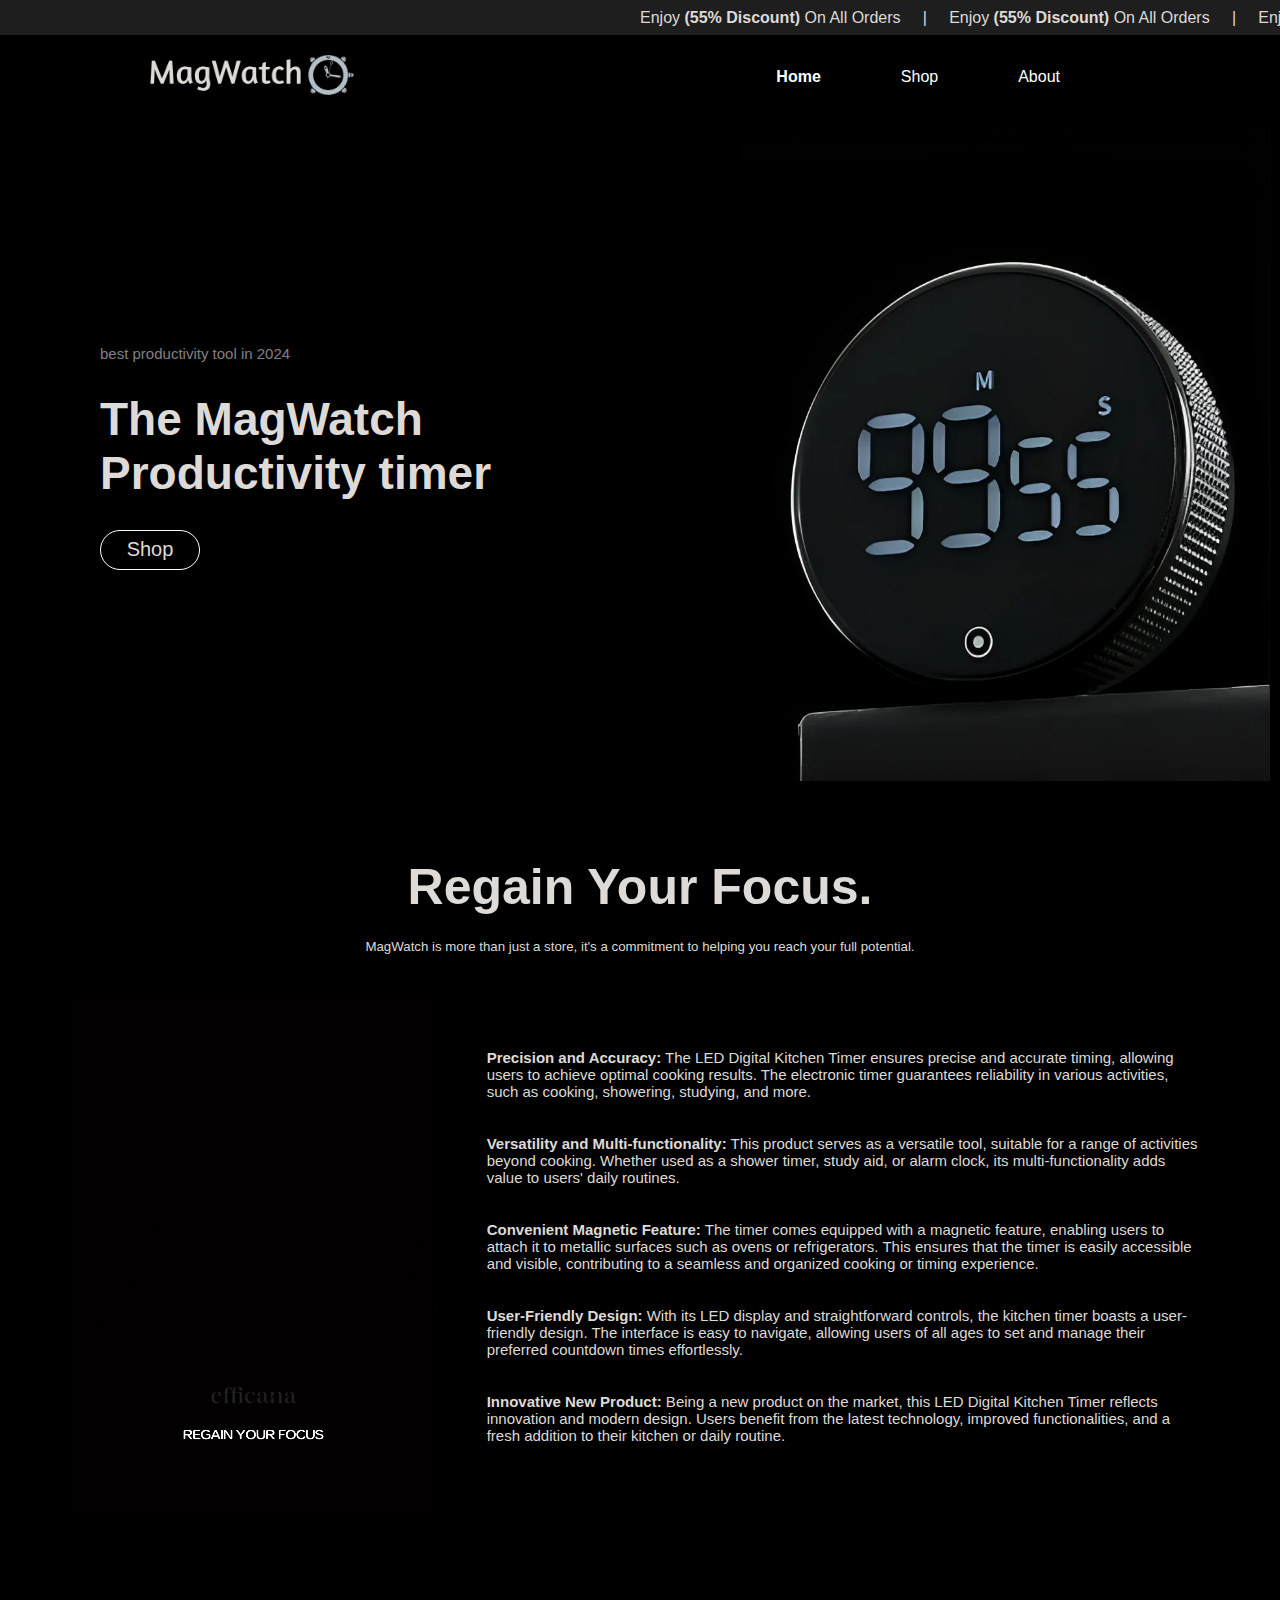
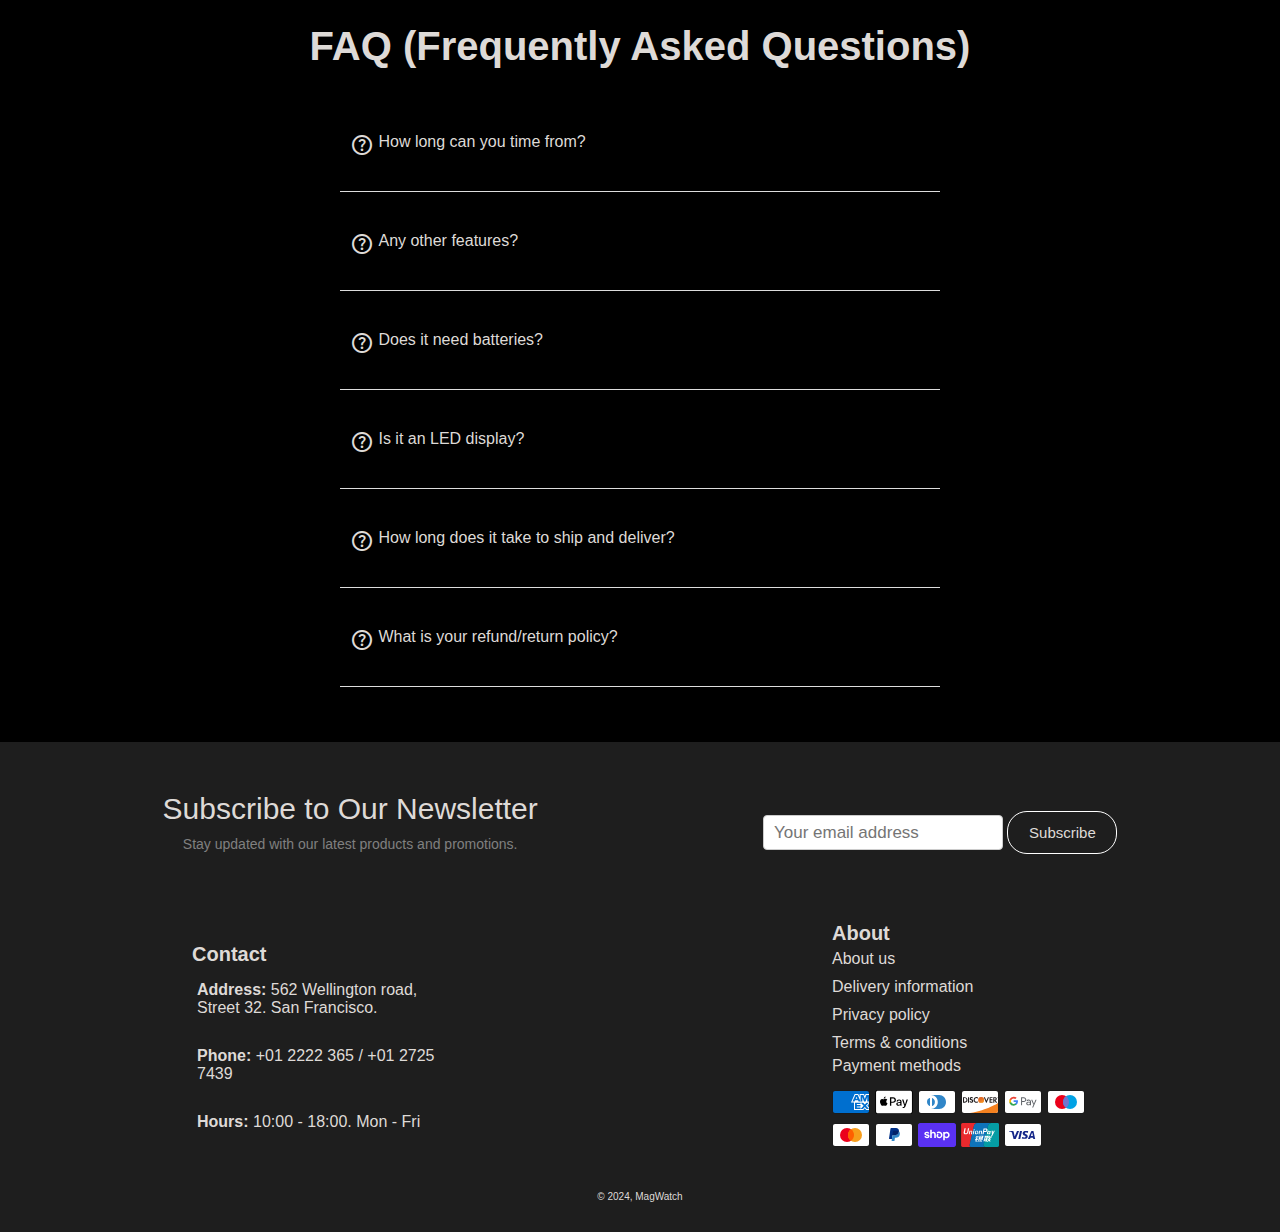
<file: index.html>
<!DOCTYPE html>
<html lang="en">
<head>
    <meta charset="UTF-8">
    <meta name="viewport" content="width=device-width, initial-scale=1.0">
    <link rel="stylesheet" href="style.css">
    <link rel="stylesheet" href="https://fonts.googleapis.com/css2?family=Material+Symbols+Outlined:opsz,wght,FILL,GRAD@24,400,0,0" />
    <title>MagWatch</title>
</head>
<body>
<div id="announcement-tape">
        <div id="announcement-text">
            Enjoy <strong>(55% Discount)</strong> On All Orders &#160; &#160; | &#160; &#160; Enjoy <strong>(55% Discount)</strong> On All Orders &#160; &#160; | &#160; &#160; Enjoy <strong>(55% Discount)</strong> On All Orders &#160; &#160; | &#160; &#160; Enjoy <strong>(55% Discount)</strong> On All Orders &#160; &#160; | &#160; &#160; Enjoy <strong>(55% Discount)</strong> On All Orders &#160; &#160; | &#160; &#160; Enjoy <strong>(55% Discount)</strong> On All Orders &#160; &#160; | &#160; &#160; Enjoy <strong>(55% Discount)</strong> On All Orders &#160; &#160; | &#160; &#160; Enjoy <strong>(55% Discount)</strong> On All Orders &#160; &#160; | &#160; &#160; Enjoy <strong>(55% Discount)</strong> On All Orders &#160; &#160; | &#160; &#160; Enjoy <strong>(55% Discount)</strong> On All Orders &#160; &#160; | &#160; &#160; Enjoy <strong>(55% Discount)</strong> On All Orders &#160; &#160; | &#160; &#160; Enjoy <strong>(55% Discount)</strong> On All Orders &#160; &#160; | &#160; &#160; Enjoy <strong>(55% Discount)</strong> On All Orders
        </div>
</div>
<section id="header">
    <div class="Company-logo"><img src="imgs/magwatch-high-resolution-logo-transparent.png" alt="Company-logo"></div>
    <ul class="navlinks">
        <li class="active"><a href="index.html">Home</a></li>
        <li class="unactive"><a href="shop.html">Shop</a></li>
        <li class="unactive"><a href="about.html">About</a></li>
    </ul>
</section>
<section id="hero" class="section-p1">
    <div class="hero-text">
        <h4>best productivity tool in 2024</h4>
        <h2>The MagWatch Productivity timer</h2>
        <a href="shop.html"><button class="button">Shop</button></a>
    </div>

    <div class="hero-img"><img src="imgs/4_-_Copy.webp" alt="Magwatch-image"></div>
</section>
<section id="product-details" class="section-p1">
    <div class="top-text">
        <h1>Regain Your Focus.</h1>
        <h5>MagWatch is more than just a store, it's a commitment to helping you reach your full potential.</h5>
    </div>


    <div class="product">
        <div class="product-image">
            <video id="productVideo" muted playsinline autoplay loop>
                <source src="imgs/reel.mp4" type="video/mp4">
                Your browser does not support the video tag.
            </video>
        </div>
        <div class="product-info">
            <ul>
                <li><strong>Precision and Accuracy:</strong> The LED Digital Kitchen Timer ensures precise and accurate timing, allowing users to achieve optimal cooking results. The electronic timer guarantees reliability in various activities, such as cooking, showering, studying, and more.</li>
                <li><strong>Versatility and Multi-functionality:</strong> This product serves as a versatile tool, suitable for a range of activities beyond cooking. Whether used as a shower timer, study aid, or alarm clock, its multi-functionality adds value to users' daily routines.</li>
                <li><strong>Convenient Magnetic Feature:</strong> The timer comes equipped with a magnetic feature, enabling users to attach it to metallic surfaces such as ovens or refrigerators. This ensures that the timer is easily accessible and visible, contributing to a seamless and organized cooking or timing experience.</li>
                <li><strong>User-Friendly Design:</strong> With its LED display and straightforward controls, the kitchen timer boasts a user-friendly design. The interface is easy to navigate, allowing users of all ages to set and manage their preferred countdown times effortlessly.</li>
                <li><strong>Innovative New Product:</strong> Being a new product on the market, this LED Digital Kitchen Timer reflects innovation and modern design. Users benefit from the latest technology, improved functionalities, and a fresh addition to their kitchen or daily routine.</li>
            </ul>
        </div>
    </div>
</section>
<section id="FAQ" class="section-p1">
    <h1>FAQ (Frequently Asked Questions)</h1>
    <div class="faq">
        <div class="question" onclick="toggleAnswer('q1')"><span class="material-symbols-outlined">help</span>&nbsp<p>How long can you time from?</p></div>
        <div class="answer" id="q1">A: You can time from 100 minutes, which is equivalent to 1 hour and 40 minutes.</div>
    
        <div class="question" onclick="toggleAnswer('q2')"><span class="material-symbols-outlined">help</span>&nbsp<p>Any other features?</p></div>
        <div class="answer" id="q2">A: Yes! Our timer can also be used as a stopwatch. Follow instructions on the manual to find out how.</div>
        
        <div class="question" onclick="toggleAnswer('q3')"><span class="material-symbols-outlined">help</span>&nbsp<p>Does it need batteries?</p></div>
        <div class="answer" id="q3">A: Yes, our timer runs off of 3 AAA batteries. However, we do not supply these due to strict shipping policy.</div>

        <div class="question" onclick="toggleAnswer('q4')"><span class="material-symbols-outlined">help</span>&nbsp<p>Is it an LED display?</p></div>
        <div class="answer" id="q4">A: Yes, our timer uses an LED display, with large font. This makes it super easy to see.</div>

        <div class="question" onclick="toggleAnswer('q5')"><span class="material-symbols-outlined">help</span>&nbsp<p>How long does it take to ship and deliver?</p></div>
        <div class="answer" id="q5">A: Our products take anywhere from 4 - 15 days to ship and deliver.</div>

        <div class="question" onclick="toggleAnswer('q6')"><span class="material-symbols-outlined">help</span>&nbsp<p>What is your refund/return policy?</p></div>
        <div class="answer" id="q6">A: Our refund/return policy can be found in our website. You can search it in the search bar or find it in the footer.</div>
    
        <!-- Add more questions and answers as needed -->
    
    </div>
</section>
<section id="newsletter-section" class="section-p1">
    <div>
        <div class="newsletter-title">Subscribe to Our Newsletter</div>
        <div class="newsletter-description">Stay updated with our latest products and promotions.</div>
    </div>
    <form class="newsletter-form" action="#" method="post">
        <input class="email-input" type="email" name="email" id="email" placeholder="Your email address" required>
        <button class="button" type="submit">Subscribe</button>
    </form>
</section>
<footer>
    <div class="column">
        <h4>Contact</h4>
        <p><strong>Address:</strong> 562 Wellington road, Street 32. San Francisco.</p>
        <p><strong>Phone:</strong> +01 2222 365 / +01 2725 7439</p>
        <p><strong>Hours:</strong> 10:00 - 18:00. Mon - Fri</p>
    </div>
    <div class="column">
        <h4>About</h4>
        <a href="about.html">About us</a>
        <a href="info.html">Delivery information</a>
        <a href="info.html">Privacy policy</a>
        <a href="info.html">Terms & conditions</a>
        <div class="footer__payment">
            <span class="visually-hidden">Payment methods</span>
            <ul class="list list-payment" role="list"><li class="list-payment__item">
                  <svg class="icon icon--full-color" xmlns="http://www.w3.org/2000/svg" role="img" aria-labelledby="pi-american_express" viewBox="0 0 38 24" width="38" height="24"><title id="pi-american_express">American Express</title><path fill="#000" d="M35 0H3C1.3 0 0 1.3 0 3v18c0 1.7 1.4 3 3 3h32c1.7 0 3-1.3 3-3V3c0-1.7-1.4-3-3-3Z" opacity=".07"></path><path fill="#006FCF" d="M35 1c1.1 0 2 .9 2 2v18c0 1.1-.9 2-2 2H3c-1.1 0-2-.9-2-2V3c0-1.1.9-2 2-2h32Z"></path><path fill="#FFF" d="M22.012 19.936v-8.421L37 11.528v2.326l-1.732 1.852L37 17.573v2.375h-2.766l-1.47-1.622-1.46 1.628-9.292-.02Z"></path><path fill="#006FCF" d="M23.013 19.012v-6.57h5.572v1.513h-3.768v1.028h3.678v1.488h-3.678v1.01h3.768v1.531h-5.572Z"></path><path fill="#006FCF" d="m28.557 19.012 3.083-3.289-3.083-3.282h2.386l1.884 2.083 1.89-2.082H37v.051l-3.017 3.23L37 18.92v.093h-2.307l-1.917-2.103-1.898 2.104h-2.321Z"></path><path fill="#FFF" d="M22.71 4.04h3.614l1.269 2.881V4.04h4.46l.77 2.159.771-2.159H37v8.421H19l3.71-8.421Z"></path><path fill="#006FCF" d="m23.395 4.955-2.916 6.566h2l.55-1.315h2.98l.55 1.315h2.05l-2.904-6.566h-2.31Zm.25 3.777.875-2.09.873 2.09h-1.748Z"></path><path fill="#006FCF" d="M28.581 11.52V4.953l2.811.01L32.84 9l1.456-4.046H37v6.565l-1.74.016v-4.51l-1.644 4.494h-1.59L30.35 7.01v4.51h-1.768Z"></path></svg>

                </li><li class="list-payment__item">
                  <svg class="icon icon--full-color" version="1.1" xmlns="http://www.w3.org/2000/svg" role="img" x="0" y="0" width="38" height="24" viewBox="0 0 165.521 105.965" xml:space="preserve" aria-labelledby="pi-apple_pay"><title id="pi-apple_pay">Apple Pay</title><path fill="#000" d="M150.698 0H14.823c-.566 0-1.133 0-1.698.003-.477.004-.953.009-1.43.022-1.039.028-2.087.09-3.113.274a10.51 10.51 0 0 0-2.958.975 9.932 9.932 0 0 0-4.35 4.35 10.463 10.463 0 0 0-.975 2.96C.113 9.611.052 10.658.024 11.696a70.22 70.22 0 0 0-.022 1.43C0 13.69 0 14.256 0 14.823v76.318c0 .567 0 1.132.002 1.699.003.476.009.953.022 1.43.028 1.036.09 2.084.275 3.11a10.46 10.46 0 0 0 .974 2.96 9.897 9.897 0 0 0 1.83 2.52 9.874 9.874 0 0 0 2.52 1.83c.947.483 1.917.79 2.96.977 1.025.183 2.073.245 3.112.273.477.011.953.017 1.43.02.565.004 1.132.004 1.698.004h135.875c.565 0 1.132 0 1.697-.004.476-.002.952-.009 1.431-.02 1.037-.028 2.085-.09 3.113-.273a10.478 10.478 0 0 0 2.958-.977 9.955 9.955 0 0 0 4.35-4.35c.483-.947.789-1.917.974-2.96.186-1.026.246-2.074.274-3.11.013-.477.02-.954.022-1.43.004-.567.004-1.132.004-1.699V14.824c0-.567 0-1.133-.004-1.699a63.067 63.067 0 0 0-.022-1.429c-.028-1.038-.088-2.085-.274-3.112a10.4 10.4 0 0 0-.974-2.96 9.94 9.94 0 0 0-4.35-4.35A10.52 10.52 0 0 0 156.939.3c-1.028-.185-2.076-.246-3.113-.274a71.417 71.417 0 0 0-1.431-.022C151.83 0 151.263 0 150.698 0z"></path><path fill="#FFF" d="M150.698 3.532l1.672.003c.452.003.905.008 1.36.02.793.022 1.719.065 2.583.22.75.135 1.38.34 1.984.648a6.392 6.392 0 0 1 2.804 2.807c.306.6.51 1.226.645 1.983.154.854.197 1.783.218 2.58.013.45.019.9.02 1.36.005.557.005 1.113.005 1.671v76.318c0 .558 0 1.114-.004 1.682-.002.45-.008.9-.02 1.35-.022.796-.065 1.725-.221 2.589a6.855 6.855 0 0 1-.645 1.975 6.397 6.397 0 0 1-2.808 2.807c-.6.306-1.228.511-1.971.645-.881.157-1.847.2-2.574.22-.457.01-.912.017-1.379.019-.555.004-1.113.004-1.669.004H14.801c-.55 0-1.1 0-1.66-.004a74.993 74.993 0 0 1-1.35-.018c-.744-.02-1.71-.064-2.584-.22a6.938 6.938 0 0 1-1.986-.65 6.337 6.337 0 0 1-1.622-1.18 6.355 6.355 0 0 1-1.178-1.623 6.935 6.935 0 0 1-.646-1.985c-.156-.863-.2-1.788-.22-2.578a66.088 66.088 0 0 1-.02-1.355l-.003-1.327V14.474l.002-1.325a66.7 66.7 0 0 1 .02-1.357c.022-.792.065-1.717.222-2.587a6.924 6.924 0 0 1 .646-1.981c.304-.598.7-1.144 1.18-1.623a6.386 6.386 0 0 1 1.624-1.18 6.96 6.96 0 0 1 1.98-.646c.865-.155 1.792-.198 2.586-.22.452-.012.905-.017 1.354-.02l1.677-.003h135.875"></path><g><g><path fill="#000" d="M43.508 35.77c1.404-1.755 2.356-4.112 2.105-6.52-2.054.102-4.56 1.355-6.012 3.112-1.303 1.504-2.456 3.959-2.156 6.266 2.306.2 4.61-1.152 6.063-2.858"></path><path fill="#000" d="M45.587 39.079c-3.35-.2-6.196 1.9-7.795 1.9-1.6 0-4.049-1.8-6.698-1.751-3.447.05-6.645 2-8.395 5.1-3.598 6.2-.95 15.4 2.55 20.45 1.699 2.5 3.747 5.25 6.445 5.151 2.55-.1 3.549-1.65 6.647-1.65 3.097 0 3.997 1.65 6.696 1.6 2.798-.05 4.548-2.5 6.247-5 1.95-2.85 2.747-5.6 2.797-5.75-.05-.05-5.396-2.101-5.446-8.251-.05-5.15 4.198-7.6 4.398-7.751-2.399-3.548-6.147-3.948-7.447-4.048"></path></g><g><path fill="#000" d="M78.973 32.11c7.278 0 12.347 5.017 12.347 12.321 0 7.33-5.173 12.373-12.529 12.373h-8.058V69.62h-5.822V32.11h14.062zm-8.24 19.807h6.68c5.07 0 7.954-2.729 7.954-7.46 0-4.73-2.885-7.434-7.928-7.434h-6.706v14.894z"></path><path fill="#000" d="M92.764 61.847c0-4.809 3.665-7.564 10.423-7.98l7.252-.442v-2.08c0-3.04-2.001-4.704-5.562-4.704-2.938 0-5.07 1.507-5.51 3.82h-5.252c.157-4.86 4.731-8.395 10.918-8.395 6.654 0 10.995 3.483 10.995 8.89v18.663h-5.38v-4.497h-.13c-1.534 2.937-4.914 4.782-8.579 4.782-5.406 0-9.175-3.222-9.175-8.057zm17.675-2.417v-2.106l-6.472.416c-3.64.234-5.536 1.585-5.536 3.95 0 2.288 1.975 3.77 5.068 3.77 3.95 0 6.94-2.522 6.94-6.03z"></path><path fill="#000" d="M120.975 79.652v-4.496c.364.051 1.247.103 1.715.103 2.573 0 4.029-1.09 4.913-3.899l.52-1.663-9.852-27.293h6.082l6.863 22.146h.13l6.862-22.146h5.927l-10.216 28.67c-2.34 6.577-5.017 8.735-10.683 8.735-.442 0-1.872-.052-2.261-.157z"></path></g></g></svg>

                </li><li class="list-payment__item">
                  <svg class="icon icon--full-color" viewBox="0 0 38 24" xmlns="http://www.w3.org/2000/svg" role="img" width="38" height="24" aria-labelledby="pi-diners_club"><title id="pi-diners_club">Diners Club</title><path opacity=".07" d="M35 0H3C1.3 0 0 1.3 0 3v18c0 1.7 1.4 3 3 3h32c1.7 0 3-1.3 3-3V3c0-1.7-1.4-3-3-3z"></path><path fill="#fff" d="M35 1c1.1 0 2 .9 2 2v18c0 1.1-.9 2-2 2H3c-1.1 0-2-.9-2-2V3c0-1.1.9-2 2-2h32"></path><path d="M12 12v3.7c0 .3-.2.3-.5.2-1.9-.8-3-3.3-2.3-5.4.4-1.1 1.2-2 2.3-2.4.4-.2.5-.1.5.2V12zm2 0V8.3c0-.3 0-.3.3-.2 2.1.8 3.2 3.3 2.4 5.4-.4 1.1-1.2 2-2.3 2.4-.4.2-.4.1-.4-.2V12zm7.2-7H13c3.8 0 6.8 3.1 6.8 7s-3 7-6.8 7h8.2c3.8 0 6.8-3.1 6.8-7s-3-7-6.8-7z" fill="#3086C8"></path></svg>
                </li><li class="list-payment__item">
                  <svg class="icon icon--full-color" viewBox="0 0 38 24" width="38" height="24" role="img" aria-labelledby="pi-discover" fill="none" xmlns="http://www.w3.org/2000/svg"><title id="pi-discover">Discover</title><path fill="#000" opacity=".07" d="M35 0H3C1.3 0 0 1.3 0 3v18c0 1.7 1.4 3 3 3h32c1.7 0 3-1.3 3-3V3c0-1.7-1.4-3-3-3z"></path><path d="M35 1c1.1 0 2 .9 2 2v18c0 1.1-.9 2-2 2H3c-1.1 0-2-.9-2-2V3c0-1.1.9-2 2-2h32z" fill="#fff"></path><path d="M3.57 7.16H2v5.5h1.57c.83 0 1.43-.2 1.96-.63.63-.52 1-1.3 1-2.11-.01-1.63-1.22-2.76-2.96-2.76zm1.26 4.14c-.34.3-.77.44-1.47.44h-.29V8.1h.29c.69 0 1.11.12 1.47.44.37.33.59.84.59 1.37 0 .53-.22 1.06-.59 1.39zm2.19-4.14h1.07v5.5H7.02v-5.5zm3.69 2.11c-.64-.24-.83-.4-.83-.69 0-.35.34-.61.8-.61.32 0 .59.13.86.45l.56-.73c-.46-.4-1.01-.61-1.62-.61-.97 0-1.72.68-1.72 1.58 0 .76.35 1.15 1.35 1.51.42.15.63.25.74.31.21.14.32.34.32.57 0 .45-.35.78-.83.78-.51 0-.92-.26-1.17-.73l-.69.67c.49.73 1.09 1.05 1.9 1.05 1.11 0 1.9-.74 1.9-1.81.02-.89-.35-1.29-1.57-1.74zm1.92.65c0 1.62 1.27 2.87 2.9 2.87.46 0 .86-.09 1.34-.32v-1.26c-.43.43-.81.6-1.29.6-1.08 0-1.85-.78-1.85-1.9 0-1.06.79-1.89 1.8-1.89.51 0 .9.18 1.34.62V7.38c-.47-.24-.86-.34-1.32-.34-1.61 0-2.92 1.28-2.92 2.88zm12.76.94l-1.47-3.7h-1.17l2.33 5.64h.58l2.37-5.64h-1.16l-1.48 3.7zm3.13 1.8h3.04v-.93h-1.97v-1.48h1.9v-.93h-1.9V8.1h1.97v-.94h-3.04v5.5zm7.29-3.87c0-1.03-.71-1.62-1.95-1.62h-1.59v5.5h1.07v-2.21h.14l1.48 2.21h1.32l-1.73-2.32c.81-.17 1.26-.72 1.26-1.56zm-2.16.91h-.31V8.03h.33c.67 0 1.03.28 1.03.82 0 .55-.36.85-1.05.85z" fill="#231F20"></path><path d="M20.16 12.86a2.931 2.931 0 100-5.862 2.931 2.931 0 000 5.862z" fill="url(#pi-paint0_linear)"></path><path opacity=".65" d="M20.16 12.86a2.931 2.931 0 100-5.862 2.931 2.931 0 000 5.862z" fill="url(#pi-paint1_linear)"></path><path d="M36.57 7.506c0-.1-.07-.15-.18-.15h-.16v.48h.12v-.19l.14.19h.14l-.16-.2c.06-.01.1-.06.1-.13zm-.2.07h-.02v-.13h.02c.06 0 .09.02.09.06 0 .05-.03.07-.09.07z" fill="#231F20"></path><path d="M36.41 7.176c-.23 0-.42.19-.42.42 0 .23.19.42.42.42.23 0 .42-.19.42-.42 0-.23-.19-.42-.42-.42zm0 .77c-.18 0-.34-.15-.34-.35 0-.19.15-.35.34-.35.18 0 .33.16.33.35 0 .19-.15.35-.33.35z" fill="#231F20"></path><path d="M37 12.984S27.09 19.873 8.976 23h26.023a2 2 0 002-1.984l.024-3.02L37 12.985z" fill="#F48120"></path><defs><linearGradient id="pi-paint0_linear" x1="21.657" y1="12.275" x2="19.632" y2="9.104" gradientUnits="userSpaceOnUse"><stop stop-color="#F89F20"></stop><stop offset=".25" stop-color="#F79A20"></stop><stop offset=".533" stop-color="#F68D20"></stop><stop offset=".62" stop-color="#F58720"></stop><stop offset=".723" stop-color="#F48120"></stop><stop offset="1" stop-color="#F37521"></stop></linearGradient><linearGradient id="pi-paint1_linear" x1="21.338" y1="12.232" x2="18.378" y2="6.446" gradientUnits="userSpaceOnUse"><stop stop-color="#F58720"></stop><stop offset=".359" stop-color="#E16F27"></stop><stop offset=".703" stop-color="#D4602C"></stop><stop offset=".982" stop-color="#D05B2E"></stop></linearGradient></defs></svg>
                </li><li class="list-payment__item">
                  <svg class="icon icon--full-color" xmlns="http://www.w3.org/2000/svg" role="img" viewBox="0 0 38 24" width="38" height="24" aria-labelledby="pi-google_pay"><title id="pi-google_pay">Google Pay</title><path d="M35 0H3C1.3 0 0 1.3 0 3v18c0 1.7 1.4 3 3 3h32c1.7 0 3-1.3 3-3V3c0-1.7-1.4-3-3-3z" fill="#000" opacity=".07"></path><path d="M35 1c1.1 0 2 .9 2 2v18c0 1.1-.9 2-2 2H3c-1.1 0-2-.9-2-2V3c0-1.1.9-2 2-2h32" fill="#FFF"></path><path d="M18.093 11.976v3.2h-1.018v-7.9h2.691a2.447 2.447 0 0 1 1.747.692 2.28 2.28 0 0 1 .11 3.224l-.11.116c-.47.447-1.098.69-1.747.674l-1.673-.006zm0-3.732v2.788h1.698c.377.012.741-.135 1.005-.404a1.391 1.391 0 0 0-1.005-2.354l-1.698-.03zm6.484 1.348c.65-.03 1.286.188 1.778.613.445.43.682 1.03.65 1.649v3.334h-.969v-.766h-.049a1.93 1.93 0 0 1-1.673.931 2.17 2.17 0 0 1-1.496-.533 1.667 1.667 0 0 1-.613-1.324 1.606 1.606 0 0 1 .613-1.336 2.746 2.746 0 0 1 1.698-.515c.517-.02 1.03.093 1.49.331v-.208a1.134 1.134 0 0 0-.417-.901 1.416 1.416 0 0 0-.98-.368 1.545 1.545 0 0 0-1.319.717l-.895-.564a2.488 2.488 0 0 1 2.182-1.06zM23.29 13.52a.79.79 0 0 0 .337.662c.223.176.5.269.785.263.429-.001.84-.17 1.146-.472.305-.286.478-.685.478-1.103a2.047 2.047 0 0 0-1.324-.374 1.716 1.716 0 0 0-1.03.294.883.883 0 0 0-.392.73zm9.286-3.75l-3.39 7.79h-1.048l1.281-2.728-2.224-5.062h1.103l1.612 3.885 1.569-3.885h1.097z" fill="#5F6368"></path><path d="M13.986 11.284c0-.308-.024-.616-.073-.92h-4.29v1.747h2.451a2.096 2.096 0 0 1-.9 1.373v1.134h1.464a4.433 4.433 0 0 0 1.348-3.334z" fill="#4285F4"></path><path d="M9.629 15.721a4.352 4.352 0 0 0 3.01-1.097l-1.466-1.14a2.752 2.752 0 0 1-4.094-1.44H5.577v1.17a4.53 4.53 0 0 0 4.052 2.507z" fill="#34A853"></path><path d="M7.079 12.05a2.709 2.709 0 0 1 0-1.735v-1.17H5.577a4.505 4.505 0 0 0 0 4.075l1.502-1.17z" fill="#FBBC04"></path><path d="M9.629 8.44a2.452 2.452 0 0 1 1.74.68l1.3-1.293a4.37 4.37 0 0 0-3.065-1.183 4.53 4.53 0 0 0-4.027 2.5l1.502 1.171a2.715 2.715 0 0 1 2.55-1.875z" fill="#EA4335"></path></svg>

                </li><li class="list-payment__item">
                  <svg class="icon icon--full-color" viewBox="0 0 38 24" xmlns="http://www.w3.org/2000/svg" width="38" height="24" role="img" aria-labelledby="pi-maestro"><title id="pi-maestro">Maestro</title><path opacity=".07" d="M35 0H3C1.3 0 0 1.3 0 3v18c0 1.7 1.4 3 3 3h32c1.7 0 3-1.3 3-3V3c0-1.7-1.4-3-3-3z"></path><path fill="#fff" d="M35 1c1.1 0 2 .9 2 2v18c0 1.1-.9 2-2 2H3c-1.1 0-2-.9-2-2V3c0-1.1.9-2 2-2h32"></path><circle fill="#EB001B" cx="15" cy="12" r="7"></circle><circle fill="#00A2E5" cx="23" cy="12" r="7"></circle><path fill="#7375CF" d="M22 12c0-2.4-1.2-4.5-3-5.7-1.8 1.3-3 3.4-3 5.7s1.2 4.5 3 5.7c1.8-1.2 3-3.3 3-5.7z"></path></svg>
                </li><li class="list-payment__item">
                  <svg class="icon icon--full-color" viewBox="0 0 38 24" xmlns="http://www.w3.org/2000/svg" role="img" width="38" height="24" aria-labelledby="pi-master"><title id="pi-master">Mastercard</title><path opacity=".07" d="M35 0H3C1.3 0 0 1.3 0 3v18c0 1.7 1.4 3 3 3h32c1.7 0 3-1.3 3-3V3c0-1.7-1.4-3-3-3z"></path><path fill="#fff" d="M35 1c1.1 0 2 .9 2 2v18c0 1.1-.9 2-2 2H3c-1.1 0-2-.9-2-2V3c0-1.1.9-2 2-2h32"></path><circle fill="#EB001B" cx="15" cy="12" r="7"></circle><circle fill="#F79E1B" cx="23" cy="12" r="7"></circle><path fill="#FF5F00" d="M22 12c0-2.4-1.2-4.5-3-5.7-1.8 1.3-3 3.4-3 5.7s1.2 4.5 3 5.7c1.8-1.2 3-3.3 3-5.7z"></path></svg>
                </li><li class="list-payment__item">
                  <svg class="icon icon--full-color" viewBox="0 0 38 24" xmlns="http://www.w3.org/2000/svg" width="38" height="24" role="img" aria-labelledby="pi-paypal"><title id="pi-paypal">PayPal</title><path opacity=".07" d="M35 0H3C1.3 0 0 1.3 0 3v18c0 1.7 1.4 3 3 3h32c1.7 0 3-1.3 3-3V3c0-1.7-1.4-3-3-3z"></path><path fill="#fff" d="M35 1c1.1 0 2 .9 2 2v18c0 1.1-.9 2-2 2H3c-1.1 0-2-.9-2-2V3c0-1.1.9-2 2-2h32"></path><path fill="#003087" d="M23.9 8.3c.2-1 0-1.7-.6-2.3-.6-.7-1.7-1-3.1-1h-4.1c-.3 0-.5.2-.6.5L14 15.6c0 .2.1.4.3.4H17l.4-3.4 1.8-2.2 4.7-2.1z"></path><path fill="#3086C8" d="M23.9 8.3l-.2.2c-.5 2.8-2.2 3.8-4.6 3.8H18c-.3 0-.5.2-.6.5l-.6 3.9-.2 1c0 .2.1.4.3.4H19c.3 0 .5-.2.5-.4v-.1l.4-2.4v-.1c0-.2.3-.4.5-.4h.3c2.1 0 3.7-.8 4.1-3.2.2-1 .1-1.8-.4-2.4-.1-.5-.3-.7-.5-.8z"></path><path fill="#012169" d="M23.3 8.1c-.1-.1-.2-.1-.3-.1-.1 0-.2 0-.3-.1-.3-.1-.7-.1-1.1-.1h-3c-.1 0-.2 0-.2.1-.2.1-.3.2-.3.4l-.7 4.4v.1c0-.3.3-.5.6-.5h1.3c2.5 0 4.1-1 4.6-3.8v-.2c-.1-.1-.3-.2-.5-.2h-.1z"></path></svg>
                </li><li class="list-payment__item">
                  <svg class="icon icon--full-color" xmlns="http://www.w3.org/2000/svg" role="img" viewBox="0 0 38 24" width="38" height="24" aria-labelledby="pi-shopify_pay"><title id="pi-shopify_pay">Shop Pay</title><path opacity=".07" d="M35 0H3C1.3 0 0 1.3 0 3v18c0 1.7 1.4 3 3 3h32c1.7 0 3-1.3 3-3V3c0-1.7-1.4-3-3-3z" fill="#000"></path><path d="M35.889 0C37.05 0 38 .982 38 2.182v19.636c0 1.2-.95 2.182-2.111 2.182H2.11C.95 24 0 23.018 0 21.818V2.182C0 .982.95 0 2.111 0H35.89z" fill="#5A31F4"></path><path d="M9.35 11.368c-1.017-.223-1.47-.31-1.47-.705 0-.372.306-.558.92-.558.54 0 .934.238 1.225.704a.079.079 0 00.104.03l1.146-.584a.082.082 0 00.032-.114c-.475-.831-1.353-1.286-2.51-1.286-1.52 0-2.464.755-2.464 1.956 0 1.275 1.15 1.597 2.17 1.82 1.02.222 1.474.31 1.474.705 0 .396-.332.582-.993.582-.612 0-1.065-.282-1.34-.83a.08.08 0 00-.107-.035l-1.143.57a.083.083 0 00-.036.111c.454.92 1.384 1.437 2.627 1.437 1.583 0 2.539-.742 2.539-1.98s-1.155-1.598-2.173-1.82v-.003zM15.49 8.855c-.65 0-1.224.232-1.636.646a.04.04 0 01-.069-.03v-2.64a.08.08 0 00-.08-.081H12.27a.08.08 0 00-.08.082v8.194a.08.08 0 00.08.082h1.433a.08.08 0 00.081-.082v-3.594c0-.695.528-1.227 1.239-1.227.71 0 1.226.521 1.226 1.227v3.594a.08.08 0 00.081.082h1.433a.08.08 0 00.081-.082v-3.594c0-1.51-.981-2.577-2.355-2.577zM20.753 8.62c-.778 0-1.507.24-2.03.588a.082.082 0 00-.027.109l.632 1.088a.08.08 0 00.11.03 2.5 2.5 0 011.318-.366c1.25 0 2.17.891 2.17 2.068 0 1.003-.736 1.745-1.669 1.745-.76 0-1.288-.446-1.288-1.077 0-.361.152-.657.548-.866a.08.08 0 00.032-.113l-.596-1.018a.08.08 0 00-.098-.035c-.799.299-1.359 1.018-1.359 1.984 0 1.46 1.152 2.55 2.76 2.55 1.877 0 3.227-1.313 3.227-3.195 0-2.018-1.57-3.492-3.73-3.492zM28.675 8.843c-.724 0-1.373.27-1.845.746-.026.027-.069.007-.069-.029v-.572a.08.08 0 00-.08-.082h-1.397a.08.08 0 00-.08.082v8.182a.08.08 0 00.08.081h1.433a.08.08 0 00.081-.081v-2.683c0-.036.043-.054.069-.03a2.6 2.6 0 001.808.7c1.682 0 2.993-1.373 2.993-3.157s-1.313-3.157-2.993-3.157zm-.271 4.929c-.956 0-1.681-.768-1.681-1.783s.723-1.783 1.681-1.783c.958 0 1.68.755 1.68 1.783 0 1.027-.713 1.783-1.681 1.783h.001z" fill="#fff"></path></svg>

                </li><li class="list-payment__item">
                  <svg class="icon icon--full-color" viewBox="-36 25 38 24" xmlns="http://www.w3.org/2000/svg" width="38" height="24" role="img" aria-labelledby="pi-unionpay"><title id="pi-unionpay">Union Pay</title><path fill="#005B9A" d="M-36 46.8v.7-.7zM-18.3 25v24h-7.2c-1.3 0-2.1-1-1.8-2.3l4.4-19.4c.3-1.3 1.9-2.3 3.2-2.3h1.4zm12.6 0c-1.3 0-2.9 1-3.2 2.3l-4.5 19.4c-.3 1.3.5 2.3 1.8 2.3h-4.9V25h10.8z"></path><path fill="#E9292D" d="M-19.7 25c-1.3 0-2.9 1.1-3.2 2.3l-4.4 19.4c-.3 1.3.5 2.3 1.8 2.3h-8.9c-.8 0-1.5-.6-1.5-1.4v-21c0-.8.7-1.6 1.5-1.6h14.7z"></path><path fill="#0E73B9" d="M-5.7 25c-1.3 0-2.9 1.1-3.2 2.3l-4.4 19.4c-.3 1.3.5 2.3 1.8 2.3H-26h.5c-1.3 0-2.1-1-1.8-2.3l4.4-19.4c.3-1.3 1.9-2.3 3.2-2.3h14z"></path><path fill="#059DA4" d="M2 26.6v21c0 .8-.6 1.4-1.5 1.4h-12.1c-1.3 0-2.1-1.1-1.8-2.3l4.5-19.4C-8.6 26-7 25-5.7 25H.5c.9 0 1.5.7 1.5 1.6z"></path><path fill="#fff" d="M-21.122 38.645h.14c.14 0 .28-.07.28-.14l.42-.63h1.19l-.21.35h1.4l-.21.63h-1.68c-.21.28-.42.42-.7.42h-.84l.21-.63m-.21.91h3.01l-.21.7h-1.19l-.21.7h1.19l-.21.7h-1.19l-.28 1.05c-.07.14 0 .28.28.21h.98l-.21.7h-1.89c-.35 0-.49-.21-.35-.63l.35-1.33h-.77l.21-.7h.77l.21-.7h-.7l.21-.7zm4.83-1.75v.42s.56-.42 1.12-.42h1.96l-.77 2.66c-.07.28-.35.49-.77.49h-2.24l-.49 1.89c0 .07 0 .14.14.14h.42l-.14.56h-1.12c-.42 0-.56-.14-.49-.35l1.47-5.39h.91zm1.68.77h-1.75l-.21.7s.28-.21.77-.21h1.05l.14-.49zm-.63 1.68c.14 0 .21 0 .21-.14l.14-.35h-1.75l-.14.56 1.54-.07zm-1.19.84h.98v.42h.28c.14 0 .21-.07.21-.14l.07-.28h.84l-.14.49c-.07.35-.35.49-.77.56h-.56v.77c0 .14.07.21.35.21h.49l-.14.56h-1.19c-.35 0-.49-.14-.49-.49l.07-2.1zm4.2-2.45l.21-.84h1.19l-.07.28s.56-.28 1.05-.28h1.47l-.21.84h-.21l-1.12 3.85h.21l-.21.77h-.21l-.07.35h-1.19l.07-.35h-2.17l.21-.77h.21l1.12-3.85h-.28m1.26 0l-.28 1.05s.49-.21.91-.28c.07-.35.21-.77.21-.77h-.84zm-.49 1.54l-.28 1.12s.56-.28.98-.28c.14-.42.21-.77.21-.77l-.91-.07zm.21 2.31l.21-.77h-.84l-.21.77h.84zm2.87-4.69h1.12l.07.42c0 .07.07.14.21.14h.21l-.21.7h-.77c-.28 0-.49-.07-.49-.35l-.14-.91zm-.35 1.47h3.57l-.21.77h-1.19l-.21.7h1.12l-.21.77h-1.26l-.28.42h.63l.14.84c0 .07.07.14.21.14h.21l-.21.7h-.7c-.35 0-.56-.07-.56-.35l-.14-.77-.56.84c-.14.21-.35.35-.63.35h-1.05l.21-.7h.35c.14 0 .21-.07.35-.21l.84-1.26h-1.05l.21-.77h1.19l.21-.7h-1.19l.21-.77zm-19.74-5.04c-.14.7-.42 1.19-.91 1.54-.49.35-1.12.56-1.89.56-.7 0-1.26-.21-1.54-.56-.21-.28-.35-.56-.35-.98 0-.14 0-.35.07-.56l.84-3.92h1.19l-.77 3.92v.28c0 .21.07.35.14.49.14.21.35.28.7.28s.7-.07.91-.28c.21-.21.42-.42.49-.77l.77-3.92h1.19l-.84 3.92m1.12-1.54h.84l-.07.49.14-.14c.28-.28.63-.42 1.05-.42.35 0 .63.14.77.35.14.21.21.49.14.91l-.49 2.38h-.91l.42-2.17c.07-.28.07-.49 0-.56-.07-.14-.21-.14-.35-.14-.21 0-.42.07-.56.21-.14.14-.28.35-.28.63l-.42 2.03h-.91l.63-3.57m9.8 0h.84l-.07.49.14-.14c.28-.28.63-.42 1.05-.42.35 0 .63.14.77.35s.21.49.14.91l-.49 2.38h-.91l.42-2.24c.07-.21 0-.42-.07-.49-.07-.14-.21-.14-.35-.14-.21 0-.42.07-.56.21-.14.14-.28.35-.28.63l-.42 2.03h-.91l.7-3.57m-5.81 0h.98l-.77 3.5h-.98l.77-3.5m.35-1.33h.98l-.21.84h-.98l.21-.84zm1.4 4.55c-.21-.21-.35-.56-.35-.98v-.21c0-.07 0-.21.07-.28.14-.56.35-1.05.7-1.33.35-.35.84-.49 1.33-.49.42 0 .77.14 1.05.35.21.21.35.56.35.98v.21c0 .07 0 .21-.07.28-.14.56-.35.98-.7 1.33-.35.35-.84.49-1.33.49-.35 0-.7-.14-1.05-.35m1.89-.7c.14-.21.28-.49.35-.84v-.35c0-.21-.07-.35-.14-.49a.635.635 0 0 0-.49-.21c-.28 0-.49.07-.63.28-.14.21-.28.49-.35.84v.28c0 .21.07.35.14.49.14.14.28.21.49.21.28.07.42 0 .63-.21m6.51-4.69h2.52c.49 0 .84.14 1.12.35.28.21.35.56.35.91v.28c0 .07 0 .21-.07.28-.07.49-.35.98-.7 1.26-.42.35-.84.49-1.4.49h-1.4l-.42 2.03h-1.19l1.19-5.6m.56 2.59h1.12c.28 0 .49-.07.7-.21.14-.14.28-.35.35-.63v-.28c0-.21-.07-.35-.21-.42-.14-.07-.35-.14-.7-.14h-.91l-.35 1.68zm8.68 3.71c-.35.77-.7 1.26-.91 1.47-.21.21-.63.7-1.61.7l.07-.63c.84-.28 1.26-1.4 1.54-1.96l-.28-3.78h1.19l.07 2.38.91-2.31h1.05l-2.03 4.13m-2.94-3.85l-.42.28c-.42-.35-.84-.56-1.54-.21-.98.49-1.89 4.13.91 2.94l.14.21h1.12l.7-3.29-.91.07m-.56 1.82c-.21.56-.56.84-.91.77-.28-.14-.35-.63-.21-1.19.21-.56.56-.84.91-.77.28.14.35.63.21 1.19"></path></svg>
                </li><li class="list-payment__item">
                  <svg class="icon icon--full-color" viewBox="0 0 38 24" xmlns="http://www.w3.org/2000/svg" role="img" width="38" height="24" aria-labelledby="pi-visa"><title id="pi-visa">Visa</title><path opacity=".07" d="M35 0H3C1.3 0 0 1.3 0 3v18c0 1.7 1.4 3 3 3h32c1.7 0 3-1.3 3-3V3c0-1.7-1.4-3-3-3z"></path><path fill="#fff" d="M35 1c1.1 0 2 .9 2 2v18c0 1.1-.9 2-2 2H3c-1.1 0-2-.9-2-2V3c0-1.1.9-2 2-2h32"></path><path d="M28.3 10.1H28c-.4 1-.7 1.5-1 3h1.9c-.3-1.5-.3-2.2-.6-3zm2.9 5.9h-1.7c-.1 0-.1 0-.2-.1l-.2-.9-.1-.2h-2.4c-.1 0-.2 0-.2.2l-.3.9c0 .1-.1.1-.1.1h-2.1l.2-.5L27 8.7c0-.5.3-.7.8-.7h1.5c.1 0 .2 0 .2.2l1.4 6.5c.1.4.2.7.2 1.1.1.1.1.1.1.2zm-13.4-.3l.4-1.8c.1 0 .2.1.2.1.7.3 1.4.5 2.1.4.2 0 .5-.1.7-.2.5-.2.5-.7.1-1.1-.2-.2-.5-.3-.8-.5-.4-.2-.8-.4-1.1-.7-1.2-1-.8-2.4-.1-3.1.6-.4.9-.8 1.7-.8 1.2 0 2.5 0 3.1.2h.1c-.1.6-.2 1.1-.4 1.7-.5-.2-1-.4-1.5-.4-.3 0-.6 0-.9.1-.2 0-.3.1-.4.2-.2.2-.2.5 0 .7l.5.4c.4.2.8.4 1.1.6.5.3 1 .8 1.1 1.4.2.9-.1 1.7-.9 2.3-.5.4-.7.6-1.4.6-1.4 0-2.5.1-3.4-.2-.1.2-.1.2-.2.1zm-3.5.3c.1-.7.1-.7.2-1 .5-2.2 1-4.5 1.4-6.7.1-.2.1-.3.3-.3H18c-.2 1.2-.4 2.1-.7 3.2-.3 1.5-.6 3-1 4.5 0 .2-.1.2-.3.2M5 8.2c0-.1.2-.2.3-.2h3.4c.5 0 .9.3 1 .8l.9 4.4c0 .1 0 .1.1.2 0-.1.1-.1.1-.1l2.1-5.1c-.1-.1 0-.2.1-.2h2.1c0 .1 0 .1-.1.2l-3.1 7.3c-.1.2-.1.3-.2.4-.1.1-.3 0-.5 0H9.7c-.1 0-.2 0-.2-.2L7.9 9.5c-.2-.2-.5-.5-.9-.6-.6-.3-1.7-.5-1.9-.5L5 8.2z" fill="#142688"></path></svg>
                </li></ul>
          </div>
    </div>
</footer>
<div class="copyright">
    <p>&#169; 2024, MagWatch</p>
</div>
    
    



















<script href="script.js">document.addEventListener("DOMContentLoaded", function() {
});
    function toggleAnswer(questionId) {
    var answer = document.getElementById(questionId);

    // Toggle the answer's display property
    if (answer.style.display === 'block') {
        answer.style.display = 'none';
    } else {
        answer.style.display = 'block';
    }
}
    
    
    
    
    
    </script>    
</body>
</html>
</file>
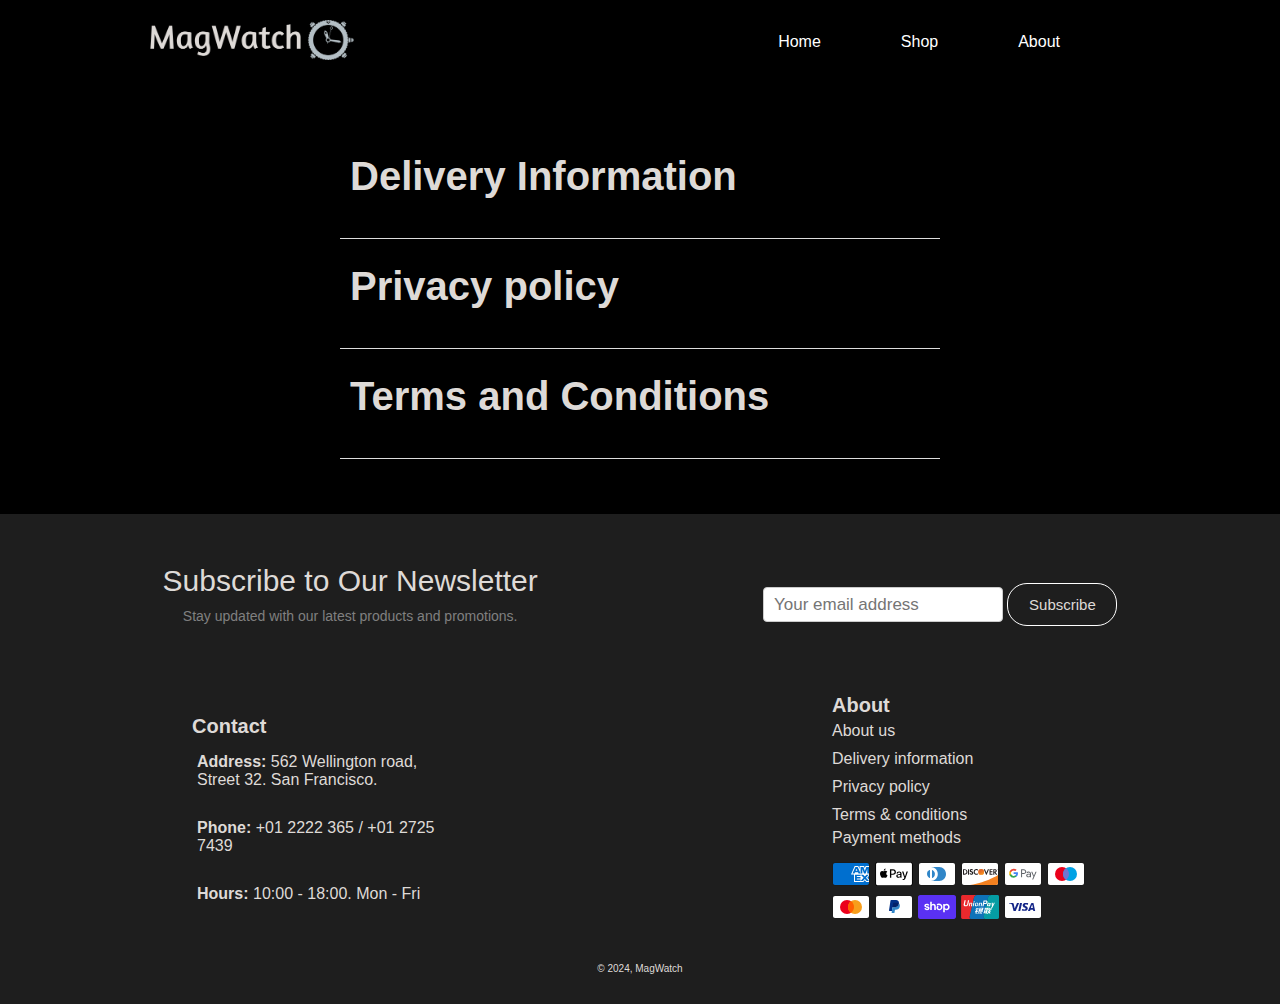
<file: info.html>
<!DOCTYPE html>
<html lang="en">
<head>
    <meta charset="UTF-8">
    <meta name="viewport" content="width=device-width, initial-scale=1.0">
    <link rel="stylesheet" href="style.css">
    <link rel="stylesheet" href="https://fonts.googleapis.com/css2?family=Material+Symbols+Outlined:opsz,wght,FILL,GRAD@24,400,0,0" />
    <link rel="stylesheet" href="https://fonts.googleapis.com/css2?family=Material+Symbols+Outlined:opsz,wght,FILL,GRAD@24,400,0,0" />
    <link rel="stylesheet" href="https://fonts.googleapis.com/css2?family=Material+Symbols+Outlined:opsz,wght,FILL,GRAD@24,400,0,0" />
    <link rel="stylesheet" href="https://fonts.googleapis.com/css2?family=Material+Symbols+Outlined:opsz,wght,FILL,GRAD@24,400,0,0" />
    <title>MagWatch</title>
</head>
<body id="shop">

<section id="header">
    <div class="Company-logo"><img src="imgs/magwatch-high-resolution-logo-transparent.png" alt="Company-logo"></div>
    <ul class="navlinks">
        <li class="unactive"><a href="index.html">Home</a></li>
        <li class="unactive"><a href="shop.html">Shop</a></li>
        <li class="unactive"><a href="about.html">About</a></li>
    </ul>
</section>

<section id="FAQ" class="section-p1">
    <div class="faq">
        <div class="question" onclick="toggleAnswer('q1')"><h1>Delivery Information</h1></div>
        <div class="answer" id="q1"><p><strong>Shipping Method:</strong></p>
            <p>- Selected Shipping Option: [Standard]</p>
            <p>- Estimated Delivery Time: [15-30 Business Days]</p>

            <p><strong>Tracking Information:</strong></p>
            <p>- Once your order has been dispatched, you will receive an email with the tracking information. Use this information to track the progress of your delivery.</p>

            <p><strong>Delivery Updates:</strong></p>
            <p>- We will provide regular updates on the status of your order via email or SMS, so you can stay informed about the delivery process.</p>

            <p><strong>Contact Information:</strong></p>
            <p>- If you have any questions or concerns about your order, please feel free to contact our customer support team at [Customer Support echomarket@proton.me]. We are here to assist you.</p>

            <p><strong>Note:</strong></p>
            <p>- Delivery times may vary based on your location and the shipping method chosen during checkout.</p>
            <p>- In case of any unforeseen delays, we will notify you promptly and work to resolve the issue.</p>

            <p>Thank you for choosing "The Productivity Timer." We appreciate your business and hope that our product adds value to your daily routine. If you have any further inquiries, do not hesitate to reach out to our customer support team.</p></div>

        <div class="question" onclick="toggleAnswer('q2')"><h1>Privacy policy</h1></div>
        <div class="answer" id="q2"><p>At MagWatch, we are committed to protecting the privacy and security of our customers. This Privacy Policy outlines how we collect, use, disclose, and safeguard your personal information when you use our product, "The Productivity Timer."</p>

            <p><strong>Information We Collect:</strong></p>
            <p>We may collect personal information such as your name, address, email address, and payment details when you make a purchase or register for our services. Additionally, we may collect non-personal information such as device information, usage patterns, and website analytics.</p>

            <p><strong>How We Use Your Information:</strong></p>
            <p>We use the information collected to process orders, provide customer support, improve our product and services, and communicate with you about promotions or updates. We do not sell or share your personal information with third parties without your consent, except as required by law.</p>

            <p><strong>Security:</strong></p>
            <p>We implement reasonable security measures to protect your personal information from unauthorized access, disclosure, alteration, and destruction. However, no method of transmission over the internet or electronic storage is 100% secure, and we cannot guarantee absolute security.</p>

            <p><strong>Cookies and Tracking:</strong></p>
            <p>We use cookies and similar technologies to enhance your experience on our website. You can control cookies through your browser settings, but disabling them may affect the functionality of our site.</p>

            <p><strong>Third-Party Links:</strong></p>
            <p>Our website may contain links to third-party websites. We are not responsible for the privacy practices or content of these websites. Please review the privacy policies of these third parties before providing any personal information.</p>

            <p><strong>Changes to the Privacy Policy:</strong></p>
            <p>We reserve the right to update or modify this Privacy Policy at any time. Changes will be effective immediately upon posting on our website. We encourage you to review this Privacy Policy periodically for any updates.</p>

            <p>If you have any questions or concerns about our Privacy Policy, please contact us at [Your Contact Information].</p>

            <p>Thank you for trusting us with your personal information. We value your privacy and are committed to protecting it.</p>

            <p>Best regards,<br>
                MagWatch<br>
                echomarket@proton.me
            </p></div>
    
        <div class="question" onclick="toggleAnswer('q3')"><h1>Terms and Conditions</h1></div>
        <div class="answer" id="q3"><p>By using "The Productivity Timer" and its associated services, you agree to the following terms and conditions:</p>

            <p><strong>1. Product Use:</strong></p>
            <p>The Productivity Timer is designed for personal and non-commercial use. You may not resell, distribute, or use the product for any commercial purposes without prior written consent from [Your Company Name].</p>
            
            <p><strong>2. Ordering and Payments:</strong></p>
            <p>All orders are subject to availability and acceptance. Prices are as stated on the website and are subject to change. Payments are processed securely, and we do not store your payment information.</p>
            
            <p><strong>3. Shipping and Delivery:</strong></p>
            <p>Shipping times and delivery estimates are provided during the checkout process. We are not responsible for delays caused by third-party shipping carriers or unforeseen circumstances.</p>
            
            <p><strong>4. Returns and Refunds:</strong></p>
            <p>Returns and refunds are subject to our Return Policy, which can be found on our website. Please review this policy before making a purchase.</p>
            
            <p><strong>5. Privacy Policy:</strong></p>
            <p>Your use of The Productivity Timer is also governed by our Privacy Policy. By using our product, you consent to the collection, use, and disclosure of your information as described in the Privacy Policy.</p>
            
            <p><strong>6. Intellectual Property:</strong></p>
            <p>All content and materials on The Productivity Timer website, including but not limited to text, graphics, logos, and images, are the property of [Your Company Name] and are protected by intellectual property laws.</p>
            
            <p><strong>7. Limitation of Liability:</strong></p>
            <p>MagWatch shall not be liable for any direct, indirect, incidental, special, or consequential damages arising out of the use or inability to use The Productivity Timer.</p>
            
            <p><strong>8. Governing Law:</strong></p>
            <p>These terms and conditions are governed by and construed in accordance with the laws of [Your Jurisdiction]. Any disputes arising from these terms will be subject to the exclusive jurisdiction of the courts in [Your Jurisdiction].</p>
            
            <p><strong>9. Changes to Terms:</strong></p>
            <p>MagWatch reserves the right to update or modify these terms and conditions at any time. Changes will be effective immediately upon posting on our website.</p>
            
            <p>If you have any questions or concerns about these terms and conditions, please contact us at [Your Contact Information].</p>
            
            <p>Thank you for using "The Productivity Timer."</p>
            
            <p>Best regards,<br>
                MagWatch<br>
                echomarket@proton.me
            </p></div>
    
        <!-- Add more questions and answers as needed -->
    
    </div>
</section>





<section id="newsletter-section" class="section-p1">
    <div>
        <div class="newsletter-title">Subscribe to Our Newsletter</div>
        <div class="newsletter-description">Stay updated with our latest products and promotions.</div>
    </div>
    <form class="newsletter-form" action="#" method="post">
        <input class="email-input" type="email" name="email" id="email" placeholder="Your email address" required>
        <button class="button" type="submit">Subscribe</button>
    </form>
</section>
<footer>
    <div class="column">
        <h4>Contact</h4>
        <p><strong>Address:</strong> 562 Wellington road, Street 32. San Francisco.</p>
        <p><strong>Phone:</strong> +01 2222 365 / +01 2725 7439</p>
        <p><strong>Hours:</strong> 10:00 - 18:00. Mon - Fri</p>
    </div>
    <div class="column">
        <h4>About</h4>
        <a href="about.html">About us</a>
        <a href="#">Delivery information</a>
        <a href="#">Privacy policy</a>
        <a href="#">Terms & conditions</a>
        <div class="footer__payment">
            <span class="visually-hidden">Payment methods</span>
            <ul class="list list-payment" role="list"><li class="list-payment__item">
                  <svg class="icon icon--full-color" xmlns="http://www.w3.org/2000/svg" role="img" aria-labelledby="pi-american_express" viewBox="0 0 38 24" width="38" height="24"><title id="pi-american_express">American Express</title><path fill="#000" d="M35 0H3C1.3 0 0 1.3 0 3v18c0 1.7 1.4 3 3 3h32c1.7 0 3-1.3 3-3V3c0-1.7-1.4-3-3-3Z" opacity=".07"></path><path fill="#006FCF" d="M35 1c1.1 0 2 .9 2 2v18c0 1.1-.9 2-2 2H3c-1.1 0-2-.9-2-2V3c0-1.1.9-2 2-2h32Z"></path><path fill="#FFF" d="M22.012 19.936v-8.421L37 11.528v2.326l-1.732 1.852L37 17.573v2.375h-2.766l-1.47-1.622-1.46 1.628-9.292-.02Z"></path><path fill="#006FCF" d="M23.013 19.012v-6.57h5.572v1.513h-3.768v1.028h3.678v1.488h-3.678v1.01h3.768v1.531h-5.572Z"></path><path fill="#006FCF" d="m28.557 19.012 3.083-3.289-3.083-3.282h2.386l1.884 2.083 1.89-2.082H37v.051l-3.017 3.23L37 18.92v.093h-2.307l-1.917-2.103-1.898 2.104h-2.321Z"></path><path fill="#FFF" d="M22.71 4.04h3.614l1.269 2.881V4.04h4.46l.77 2.159.771-2.159H37v8.421H19l3.71-8.421Z"></path><path fill="#006FCF" d="m23.395 4.955-2.916 6.566h2l.55-1.315h2.98l.55 1.315h2.05l-2.904-6.566h-2.31Zm.25 3.777.875-2.09.873 2.09h-1.748Z"></path><path fill="#006FCF" d="M28.581 11.52V4.953l2.811.01L32.84 9l1.456-4.046H37v6.565l-1.74.016v-4.51l-1.644 4.494h-1.59L30.35 7.01v4.51h-1.768Z"></path></svg>

                </li><li class="list-payment__item">
                  <svg class="icon icon--full-color" version="1.1" xmlns="http://www.w3.org/2000/svg" role="img" x="0" y="0" width="38" height="24" viewBox="0 0 165.521 105.965" xml:space="preserve" aria-labelledby="pi-apple_pay"><title id="pi-apple_pay">Apple Pay</title><path fill="#000" d="M150.698 0H14.823c-.566 0-1.133 0-1.698.003-.477.004-.953.009-1.43.022-1.039.028-2.087.09-3.113.274a10.51 10.51 0 0 0-2.958.975 9.932 9.932 0 0 0-4.35 4.35 10.463 10.463 0 0 0-.975 2.96C.113 9.611.052 10.658.024 11.696a70.22 70.22 0 0 0-.022 1.43C0 13.69 0 14.256 0 14.823v76.318c0 .567 0 1.132.002 1.699.003.476.009.953.022 1.43.028 1.036.09 2.084.275 3.11a10.46 10.46 0 0 0 .974 2.96 9.897 9.897 0 0 0 1.83 2.52 9.874 9.874 0 0 0 2.52 1.83c.947.483 1.917.79 2.96.977 1.025.183 2.073.245 3.112.273.477.011.953.017 1.43.02.565.004 1.132.004 1.698.004h135.875c.565 0 1.132 0 1.697-.004.476-.002.952-.009 1.431-.02 1.037-.028 2.085-.09 3.113-.273a10.478 10.478 0 0 0 2.958-.977 9.955 9.955 0 0 0 4.35-4.35c.483-.947.789-1.917.974-2.96.186-1.026.246-2.074.274-3.11.013-.477.02-.954.022-1.43.004-.567.004-1.132.004-1.699V14.824c0-.567 0-1.133-.004-1.699a63.067 63.067 0 0 0-.022-1.429c-.028-1.038-.088-2.085-.274-3.112a10.4 10.4 0 0 0-.974-2.96 9.94 9.94 0 0 0-4.35-4.35A10.52 10.52 0 0 0 156.939.3c-1.028-.185-2.076-.246-3.113-.274a71.417 71.417 0 0 0-1.431-.022C151.83 0 151.263 0 150.698 0z"></path><path fill="#FFF" d="M150.698 3.532l1.672.003c.452.003.905.008 1.36.02.793.022 1.719.065 2.583.22.75.135 1.38.34 1.984.648a6.392 6.392 0 0 1 2.804 2.807c.306.6.51 1.226.645 1.983.154.854.197 1.783.218 2.58.013.45.019.9.02 1.36.005.557.005 1.113.005 1.671v76.318c0 .558 0 1.114-.004 1.682-.002.45-.008.9-.02 1.35-.022.796-.065 1.725-.221 2.589a6.855 6.855 0 0 1-.645 1.975 6.397 6.397 0 0 1-2.808 2.807c-.6.306-1.228.511-1.971.645-.881.157-1.847.2-2.574.22-.457.01-.912.017-1.379.019-.555.004-1.113.004-1.669.004H14.801c-.55 0-1.1 0-1.66-.004a74.993 74.993 0 0 1-1.35-.018c-.744-.02-1.71-.064-2.584-.22a6.938 6.938 0 0 1-1.986-.65 6.337 6.337 0 0 1-1.622-1.18 6.355 6.355 0 0 1-1.178-1.623 6.935 6.935 0 0 1-.646-1.985c-.156-.863-.2-1.788-.22-2.578a66.088 66.088 0 0 1-.02-1.355l-.003-1.327V14.474l.002-1.325a66.7 66.7 0 0 1 .02-1.357c.022-.792.065-1.717.222-2.587a6.924 6.924 0 0 1 .646-1.981c.304-.598.7-1.144 1.18-1.623a6.386 6.386 0 0 1 1.624-1.18 6.96 6.96 0 0 1 1.98-.646c.865-.155 1.792-.198 2.586-.22.452-.012.905-.017 1.354-.02l1.677-.003h135.875"></path><g><g><path fill="#000" d="M43.508 35.77c1.404-1.755 2.356-4.112 2.105-6.52-2.054.102-4.56 1.355-6.012 3.112-1.303 1.504-2.456 3.959-2.156 6.266 2.306.2 4.61-1.152 6.063-2.858"></path><path fill="#000" d="M45.587 39.079c-3.35-.2-6.196 1.9-7.795 1.9-1.6 0-4.049-1.8-6.698-1.751-3.447.05-6.645 2-8.395 5.1-3.598 6.2-.95 15.4 2.55 20.45 1.699 2.5 3.747 5.25 6.445 5.151 2.55-.1 3.549-1.65 6.647-1.65 3.097 0 3.997 1.65 6.696 1.6 2.798-.05 4.548-2.5 6.247-5 1.95-2.85 2.747-5.6 2.797-5.75-.05-.05-5.396-2.101-5.446-8.251-.05-5.15 4.198-7.6 4.398-7.751-2.399-3.548-6.147-3.948-7.447-4.048"></path></g><g><path fill="#000" d="M78.973 32.11c7.278 0 12.347 5.017 12.347 12.321 0 7.33-5.173 12.373-12.529 12.373h-8.058V69.62h-5.822V32.11h14.062zm-8.24 19.807h6.68c5.07 0 7.954-2.729 7.954-7.46 0-4.73-2.885-7.434-7.928-7.434h-6.706v14.894z"></path><path fill="#000" d="M92.764 61.847c0-4.809 3.665-7.564 10.423-7.98l7.252-.442v-2.08c0-3.04-2.001-4.704-5.562-4.704-2.938 0-5.07 1.507-5.51 3.82h-5.252c.157-4.86 4.731-8.395 10.918-8.395 6.654 0 10.995 3.483 10.995 8.89v18.663h-5.38v-4.497h-.13c-1.534 2.937-4.914 4.782-8.579 4.782-5.406 0-9.175-3.222-9.175-8.057zm17.675-2.417v-2.106l-6.472.416c-3.64.234-5.536 1.585-5.536 3.95 0 2.288 1.975 3.77 5.068 3.77 3.95 0 6.94-2.522 6.94-6.03z"></path><path fill="#000" d="M120.975 79.652v-4.496c.364.051 1.247.103 1.715.103 2.573 0 4.029-1.09 4.913-3.899l.52-1.663-9.852-27.293h6.082l6.863 22.146h.13l6.862-22.146h5.927l-10.216 28.67c-2.34 6.577-5.017 8.735-10.683 8.735-.442 0-1.872-.052-2.261-.157z"></path></g></g></svg>

                </li><li class="list-payment__item">
                  <svg class="icon icon--full-color" viewBox="0 0 38 24" xmlns="http://www.w3.org/2000/svg" role="img" width="38" height="24" aria-labelledby="pi-diners_club"><title id="pi-diners_club">Diners Club</title><path opacity=".07" d="M35 0H3C1.3 0 0 1.3 0 3v18c0 1.7 1.4 3 3 3h32c1.7 0 3-1.3 3-3V3c0-1.7-1.4-3-3-3z"></path><path fill="#fff" d="M35 1c1.1 0 2 .9 2 2v18c0 1.1-.9 2-2 2H3c-1.1 0-2-.9-2-2V3c0-1.1.9-2 2-2h32"></path><path d="M12 12v3.7c0 .3-.2.3-.5.2-1.9-.8-3-3.3-2.3-5.4.4-1.1 1.2-2 2.3-2.4.4-.2.5-.1.5.2V12zm2 0V8.3c0-.3 0-.3.3-.2 2.1.8 3.2 3.3 2.4 5.4-.4 1.1-1.2 2-2.3 2.4-.4.2-.4.1-.4-.2V12zm7.2-7H13c3.8 0 6.8 3.1 6.8 7s-3 7-6.8 7h8.2c3.8 0 6.8-3.1 6.8-7s-3-7-6.8-7z" fill="#3086C8"></path></svg>
                </li><li class="list-payment__item">
                  <svg class="icon icon--full-color" viewBox="0 0 38 24" width="38" height="24" role="img" aria-labelledby="pi-discover" fill="none" xmlns="http://www.w3.org/2000/svg"><title id="pi-discover">Discover</title><path fill="#000" opacity=".07" d="M35 0H3C1.3 0 0 1.3 0 3v18c0 1.7 1.4 3 3 3h32c1.7 0 3-1.3 3-3V3c0-1.7-1.4-3-3-3z"></path><path d="M35 1c1.1 0 2 .9 2 2v18c0 1.1-.9 2-2 2H3c-1.1 0-2-.9-2-2V3c0-1.1.9-2 2-2h32z" fill="#fff"></path><path d="M3.57 7.16H2v5.5h1.57c.83 0 1.43-.2 1.96-.63.63-.52 1-1.3 1-2.11-.01-1.63-1.22-2.76-2.96-2.76zm1.26 4.14c-.34.3-.77.44-1.47.44h-.29V8.1h.29c.69 0 1.11.12 1.47.44.37.33.59.84.59 1.37 0 .53-.22 1.06-.59 1.39zm2.19-4.14h1.07v5.5H7.02v-5.5zm3.69 2.11c-.64-.24-.83-.4-.83-.69 0-.35.34-.61.8-.61.32 0 .59.13.86.45l.56-.73c-.46-.4-1.01-.61-1.62-.61-.97 0-1.72.68-1.72 1.58 0 .76.35 1.15 1.35 1.51.42.15.63.25.74.31.21.14.32.34.32.57 0 .45-.35.78-.83.78-.51 0-.92-.26-1.17-.73l-.69.67c.49.73 1.09 1.05 1.9 1.05 1.11 0 1.9-.74 1.9-1.81.02-.89-.35-1.29-1.57-1.74zm1.92.65c0 1.62 1.27 2.87 2.9 2.87.46 0 .86-.09 1.34-.32v-1.26c-.43.43-.81.6-1.29.6-1.08 0-1.85-.78-1.85-1.9 0-1.06.79-1.89 1.8-1.89.51 0 .9.18 1.34.62V7.38c-.47-.24-.86-.34-1.32-.34-1.61 0-2.92 1.28-2.92 2.88zm12.76.94l-1.47-3.7h-1.17l2.33 5.64h.58l2.37-5.64h-1.16l-1.48 3.7zm3.13 1.8h3.04v-.93h-1.97v-1.48h1.9v-.93h-1.9V8.1h1.97v-.94h-3.04v5.5zm7.29-3.87c0-1.03-.71-1.62-1.95-1.62h-1.59v5.5h1.07v-2.21h.14l1.48 2.21h1.32l-1.73-2.32c.81-.17 1.26-.72 1.26-1.56zm-2.16.91h-.31V8.03h.33c.67 0 1.03.28 1.03.82 0 .55-.36.85-1.05.85z" fill="#231F20"></path><path d="M20.16 12.86a2.931 2.931 0 100-5.862 2.931 2.931 0 000 5.862z" fill="url(#pi-paint0_linear)"></path><path opacity=".65" d="M20.16 12.86a2.931 2.931 0 100-5.862 2.931 2.931 0 000 5.862z" fill="url(#pi-paint1_linear)"></path><path d="M36.57 7.506c0-.1-.07-.15-.18-.15h-.16v.48h.12v-.19l.14.19h.14l-.16-.2c.06-.01.1-.06.1-.13zm-.2.07h-.02v-.13h.02c.06 0 .09.02.09.06 0 .05-.03.07-.09.07z" fill="#231F20"></path><path d="M36.41 7.176c-.23 0-.42.19-.42.42 0 .23.19.42.42.42.23 0 .42-.19.42-.42 0-.23-.19-.42-.42-.42zm0 .77c-.18 0-.34-.15-.34-.35 0-.19.15-.35.34-.35.18 0 .33.16.33.35 0 .19-.15.35-.33.35z" fill="#231F20"></path><path d="M37 12.984S27.09 19.873 8.976 23h26.023a2 2 0 002-1.984l.024-3.02L37 12.985z" fill="#F48120"></path><defs><linearGradient id="pi-paint0_linear" x1="21.657" y1="12.275" x2="19.632" y2="9.104" gradientUnits="userSpaceOnUse"><stop stop-color="#F89F20"></stop><stop offset=".25" stop-color="#F79A20"></stop><stop offset=".533" stop-color="#F68D20"></stop><stop offset=".62" stop-color="#F58720"></stop><stop offset=".723" stop-color="#F48120"></stop><stop offset="1" stop-color="#F37521"></stop></linearGradient><linearGradient id="pi-paint1_linear" x1="21.338" y1="12.232" x2="18.378" y2="6.446" gradientUnits="userSpaceOnUse"><stop stop-color="#F58720"></stop><stop offset=".359" stop-color="#E16F27"></stop><stop offset=".703" stop-color="#D4602C"></stop><stop offset=".982" stop-color="#D05B2E"></stop></linearGradient></defs></svg>
                </li><li class="list-payment__item">
                  <svg class="icon icon--full-color" xmlns="http://www.w3.org/2000/svg" role="img" viewBox="0 0 38 24" width="38" height="24" aria-labelledby="pi-google_pay"><title id="pi-google_pay">Google Pay</title><path d="M35 0H3C1.3 0 0 1.3 0 3v18c0 1.7 1.4 3 3 3h32c1.7 0 3-1.3 3-3V3c0-1.7-1.4-3-3-3z" fill="#000" opacity=".07"></path><path d="M35 1c1.1 0 2 .9 2 2v18c0 1.1-.9 2-2 2H3c-1.1 0-2-.9-2-2V3c0-1.1.9-2 2-2h32" fill="#FFF"></path><path d="M18.093 11.976v3.2h-1.018v-7.9h2.691a2.447 2.447 0 0 1 1.747.692 2.28 2.28 0 0 1 .11 3.224l-.11.116c-.47.447-1.098.69-1.747.674l-1.673-.006zm0-3.732v2.788h1.698c.377.012.741-.135 1.005-.404a1.391 1.391 0 0 0-1.005-2.354l-1.698-.03zm6.484 1.348c.65-.03 1.286.188 1.778.613.445.43.682 1.03.65 1.649v3.334h-.969v-.766h-.049a1.93 1.93 0 0 1-1.673.931 2.17 2.17 0 0 1-1.496-.533 1.667 1.667 0 0 1-.613-1.324 1.606 1.606 0 0 1 .613-1.336 2.746 2.746 0 0 1 1.698-.515c.517-.02 1.03.093 1.49.331v-.208a1.134 1.134 0 0 0-.417-.901 1.416 1.416 0 0 0-.98-.368 1.545 1.545 0 0 0-1.319.717l-.895-.564a2.488 2.488 0 0 1 2.182-1.06zM23.29 13.52a.79.79 0 0 0 .337.662c.223.176.5.269.785.263.429-.001.84-.17 1.146-.472.305-.286.478-.685.478-1.103a2.047 2.047 0 0 0-1.324-.374 1.716 1.716 0 0 0-1.03.294.883.883 0 0 0-.392.73zm9.286-3.75l-3.39 7.79h-1.048l1.281-2.728-2.224-5.062h1.103l1.612 3.885 1.569-3.885h1.097z" fill="#5F6368"></path><path d="M13.986 11.284c0-.308-.024-.616-.073-.92h-4.29v1.747h2.451a2.096 2.096 0 0 1-.9 1.373v1.134h1.464a4.433 4.433 0 0 0 1.348-3.334z" fill="#4285F4"></path><path d="M9.629 15.721a4.352 4.352 0 0 0 3.01-1.097l-1.466-1.14a2.752 2.752 0 0 1-4.094-1.44H5.577v1.17a4.53 4.53 0 0 0 4.052 2.507z" fill="#34A853"></path><path d="M7.079 12.05a2.709 2.709 0 0 1 0-1.735v-1.17H5.577a4.505 4.505 0 0 0 0 4.075l1.502-1.17z" fill="#FBBC04"></path><path d="M9.629 8.44a2.452 2.452 0 0 1 1.74.68l1.3-1.293a4.37 4.37 0 0 0-3.065-1.183 4.53 4.53 0 0 0-4.027 2.5l1.502 1.171a2.715 2.715 0 0 1 2.55-1.875z" fill="#EA4335"></path></svg>

                </li><li class="list-payment__item">
                  <svg class="icon icon--full-color" viewBox="0 0 38 24" xmlns="http://www.w3.org/2000/svg" width="38" height="24" role="img" aria-labelledby="pi-maestro"><title id="pi-maestro">Maestro</title><path opacity=".07" d="M35 0H3C1.3 0 0 1.3 0 3v18c0 1.7 1.4 3 3 3h32c1.7 0 3-1.3 3-3V3c0-1.7-1.4-3-3-3z"></path><path fill="#fff" d="M35 1c1.1 0 2 .9 2 2v18c0 1.1-.9 2-2 2H3c-1.1 0-2-.9-2-2V3c0-1.1.9-2 2-2h32"></path><circle fill="#EB001B" cx="15" cy="12" r="7"></circle><circle fill="#00A2E5" cx="23" cy="12" r="7"></circle><path fill="#7375CF" d="M22 12c0-2.4-1.2-4.5-3-5.7-1.8 1.3-3 3.4-3 5.7s1.2 4.5 3 5.7c1.8-1.2 3-3.3 3-5.7z"></path></svg>
                </li><li class="list-payment__item">
                  <svg class="icon icon--full-color" viewBox="0 0 38 24" xmlns="http://www.w3.org/2000/svg" role="img" width="38" height="24" aria-labelledby="pi-master"><title id="pi-master">Mastercard</title><path opacity=".07" d="M35 0H3C1.3 0 0 1.3 0 3v18c0 1.7 1.4 3 3 3h32c1.7 0 3-1.3 3-3V3c0-1.7-1.4-3-3-3z"></path><path fill="#fff" d="M35 1c1.1 0 2 .9 2 2v18c0 1.1-.9 2-2 2H3c-1.1 0-2-.9-2-2V3c0-1.1.9-2 2-2h32"></path><circle fill="#EB001B" cx="15" cy="12" r="7"></circle><circle fill="#F79E1B" cx="23" cy="12" r="7"></circle><path fill="#FF5F00" d="M22 12c0-2.4-1.2-4.5-3-5.7-1.8 1.3-3 3.4-3 5.7s1.2 4.5 3 5.7c1.8-1.2 3-3.3 3-5.7z"></path></svg>
                </li><li class="list-payment__item">
                  <svg class="icon icon--full-color" viewBox="0 0 38 24" xmlns="http://www.w3.org/2000/svg" width="38" height="24" role="img" aria-labelledby="pi-paypal"><title id="pi-paypal">PayPal</title><path opacity=".07" d="M35 0H3C1.3 0 0 1.3 0 3v18c0 1.7 1.4 3 3 3h32c1.7 0 3-1.3 3-3V3c0-1.7-1.4-3-3-3z"></path><path fill="#fff" d="M35 1c1.1 0 2 .9 2 2v18c0 1.1-.9 2-2 2H3c-1.1 0-2-.9-2-2V3c0-1.1.9-2 2-2h32"></path><path fill="#003087" d="M23.9 8.3c.2-1 0-1.7-.6-2.3-.6-.7-1.7-1-3.1-1h-4.1c-.3 0-.5.2-.6.5L14 15.6c0 .2.1.4.3.4H17l.4-3.4 1.8-2.2 4.7-2.1z"></path><path fill="#3086C8" d="M23.9 8.3l-.2.2c-.5 2.8-2.2 3.8-4.6 3.8H18c-.3 0-.5.2-.6.5l-.6 3.9-.2 1c0 .2.1.4.3.4H19c.3 0 .5-.2.5-.4v-.1l.4-2.4v-.1c0-.2.3-.4.5-.4h.3c2.1 0 3.7-.8 4.1-3.2.2-1 .1-1.8-.4-2.4-.1-.5-.3-.7-.5-.8z"></path><path fill="#012169" d="M23.3 8.1c-.1-.1-.2-.1-.3-.1-.1 0-.2 0-.3-.1-.3-.1-.7-.1-1.1-.1h-3c-.1 0-.2 0-.2.1-.2.1-.3.2-.3.4l-.7 4.4v.1c0-.3.3-.5.6-.5h1.3c2.5 0 4.1-1 4.6-3.8v-.2c-.1-.1-.3-.2-.5-.2h-.1z"></path></svg>
                </li><li class="list-payment__item">
                  <svg class="icon icon--full-color" xmlns="http://www.w3.org/2000/svg" role="img" viewBox="0 0 38 24" width="38" height="24" aria-labelledby="pi-shopify_pay"><title id="pi-shopify_pay">Shop Pay</title><path opacity=".07" d="M35 0H3C1.3 0 0 1.3 0 3v18c0 1.7 1.4 3 3 3h32c1.7 0 3-1.3 3-3V3c0-1.7-1.4-3-3-3z" fill="#000"></path><path d="M35.889 0C37.05 0 38 .982 38 2.182v19.636c0 1.2-.95 2.182-2.111 2.182H2.11C.95 24 0 23.018 0 21.818V2.182C0 .982.95 0 2.111 0H35.89z" fill="#5A31F4"></path><path d="M9.35 11.368c-1.017-.223-1.47-.31-1.47-.705 0-.372.306-.558.92-.558.54 0 .934.238 1.225.704a.079.079 0 00.104.03l1.146-.584a.082.082 0 00.032-.114c-.475-.831-1.353-1.286-2.51-1.286-1.52 0-2.464.755-2.464 1.956 0 1.275 1.15 1.597 2.17 1.82 1.02.222 1.474.31 1.474.705 0 .396-.332.582-.993.582-.612 0-1.065-.282-1.34-.83a.08.08 0 00-.107-.035l-1.143.57a.083.083 0 00-.036.111c.454.92 1.384 1.437 2.627 1.437 1.583 0 2.539-.742 2.539-1.98s-1.155-1.598-2.173-1.82v-.003zM15.49 8.855c-.65 0-1.224.232-1.636.646a.04.04 0 01-.069-.03v-2.64a.08.08 0 00-.08-.081H12.27a.08.08 0 00-.08.082v8.194a.08.08 0 00.08.082h1.433a.08.08 0 00.081-.082v-3.594c0-.695.528-1.227 1.239-1.227.71 0 1.226.521 1.226 1.227v3.594a.08.08 0 00.081.082h1.433a.08.08 0 00.081-.082v-3.594c0-1.51-.981-2.577-2.355-2.577zM20.753 8.62c-.778 0-1.507.24-2.03.588a.082.082 0 00-.027.109l.632 1.088a.08.08 0 00.11.03 2.5 2.5 0 011.318-.366c1.25 0 2.17.891 2.17 2.068 0 1.003-.736 1.745-1.669 1.745-.76 0-1.288-.446-1.288-1.077 0-.361.152-.657.548-.866a.08.08 0 00.032-.113l-.596-1.018a.08.08 0 00-.098-.035c-.799.299-1.359 1.018-1.359 1.984 0 1.46 1.152 2.55 2.76 2.55 1.877 0 3.227-1.313 3.227-3.195 0-2.018-1.57-3.492-3.73-3.492zM28.675 8.843c-.724 0-1.373.27-1.845.746-.026.027-.069.007-.069-.029v-.572a.08.08 0 00-.08-.082h-1.397a.08.08 0 00-.08.082v8.182a.08.08 0 00.08.081h1.433a.08.08 0 00.081-.081v-2.683c0-.036.043-.054.069-.03a2.6 2.6 0 001.808.7c1.682 0 2.993-1.373 2.993-3.157s-1.313-3.157-2.993-3.157zm-.271 4.929c-.956 0-1.681-.768-1.681-1.783s.723-1.783 1.681-1.783c.958 0 1.68.755 1.68 1.783 0 1.027-.713 1.783-1.681 1.783h.001z" fill="#fff"></path></svg>

                </li><li class="list-payment__item">
                  <svg class="icon icon--full-color" viewBox="-36 25 38 24" xmlns="http://www.w3.org/2000/svg" width="38" height="24" role="img" aria-labelledby="pi-unionpay"><title id="pi-unionpay">Union Pay</title><path fill="#005B9A" d="M-36 46.8v.7-.7zM-18.3 25v24h-7.2c-1.3 0-2.1-1-1.8-2.3l4.4-19.4c.3-1.3 1.9-2.3 3.2-2.3h1.4zm12.6 0c-1.3 0-2.9 1-3.2 2.3l-4.5 19.4c-.3 1.3.5 2.3 1.8 2.3h-4.9V25h10.8z"></path><path fill="#E9292D" d="M-19.7 25c-1.3 0-2.9 1.1-3.2 2.3l-4.4 19.4c-.3 1.3.5 2.3 1.8 2.3h-8.9c-.8 0-1.5-.6-1.5-1.4v-21c0-.8.7-1.6 1.5-1.6h14.7z"></path><path fill="#0E73B9" d="M-5.7 25c-1.3 0-2.9 1.1-3.2 2.3l-4.4 19.4c-.3 1.3.5 2.3 1.8 2.3H-26h.5c-1.3 0-2.1-1-1.8-2.3l4.4-19.4c.3-1.3 1.9-2.3 3.2-2.3h14z"></path><path fill="#059DA4" d="M2 26.6v21c0 .8-.6 1.4-1.5 1.4h-12.1c-1.3 0-2.1-1.1-1.8-2.3l4.5-19.4C-8.6 26-7 25-5.7 25H.5c.9 0 1.5.7 1.5 1.6z"></path><path fill="#fff" d="M-21.122 38.645h.14c.14 0 .28-.07.28-.14l.42-.63h1.19l-.21.35h1.4l-.21.63h-1.68c-.21.28-.42.42-.7.42h-.84l.21-.63m-.21.91h3.01l-.21.7h-1.19l-.21.7h1.19l-.21.7h-1.19l-.28 1.05c-.07.14 0 .28.28.21h.98l-.21.7h-1.89c-.35 0-.49-.21-.35-.63l.35-1.33h-.77l.21-.7h.77l.21-.7h-.7l.21-.7zm4.83-1.75v.42s.56-.42 1.12-.42h1.96l-.77 2.66c-.07.28-.35.49-.77.49h-2.24l-.49 1.89c0 .07 0 .14.14.14h.42l-.14.56h-1.12c-.42 0-.56-.14-.49-.35l1.47-5.39h.91zm1.68.77h-1.75l-.21.7s.28-.21.77-.21h1.05l.14-.49zm-.63 1.68c.14 0 .21 0 .21-.14l.14-.35h-1.75l-.14.56 1.54-.07zm-1.19.84h.98v.42h.28c.14 0 .21-.07.21-.14l.07-.28h.84l-.14.49c-.07.35-.35.49-.77.56h-.56v.77c0 .14.07.21.35.21h.49l-.14.56h-1.19c-.35 0-.49-.14-.49-.49l.07-2.1zm4.2-2.45l.21-.84h1.19l-.07.28s.56-.28 1.05-.28h1.47l-.21.84h-.21l-1.12 3.85h.21l-.21.77h-.21l-.07.35h-1.19l.07-.35h-2.17l.21-.77h.21l1.12-3.85h-.28m1.26 0l-.28 1.05s.49-.21.91-.28c.07-.35.21-.77.21-.77h-.84zm-.49 1.54l-.28 1.12s.56-.28.98-.28c.14-.42.21-.77.21-.77l-.91-.07zm.21 2.31l.21-.77h-.84l-.21.77h.84zm2.87-4.69h1.12l.07.42c0 .07.07.14.21.14h.21l-.21.7h-.77c-.28 0-.49-.07-.49-.35l-.14-.91zm-.35 1.47h3.57l-.21.77h-1.19l-.21.7h1.12l-.21.77h-1.26l-.28.42h.63l.14.84c0 .07.07.14.21.14h.21l-.21.7h-.7c-.35 0-.56-.07-.56-.35l-.14-.77-.56.84c-.14.21-.35.35-.63.35h-1.05l.21-.7h.35c.14 0 .21-.07.35-.21l.84-1.26h-1.05l.21-.77h1.19l.21-.7h-1.19l.21-.77zm-19.74-5.04c-.14.7-.42 1.19-.91 1.54-.49.35-1.12.56-1.89.56-.7 0-1.26-.21-1.54-.56-.21-.28-.35-.56-.35-.98 0-.14 0-.35.07-.56l.84-3.92h1.19l-.77 3.92v.28c0 .21.07.35.14.49.14.21.35.28.7.28s.7-.07.91-.28c.21-.21.42-.42.49-.77l.77-3.92h1.19l-.84 3.92m1.12-1.54h.84l-.07.49.14-.14c.28-.28.63-.42 1.05-.42.35 0 .63.14.77.35.14.21.21.49.14.91l-.49 2.38h-.91l.42-2.17c.07-.28.07-.49 0-.56-.07-.14-.21-.14-.35-.14-.21 0-.42.07-.56.21-.14.14-.28.35-.28.63l-.42 2.03h-.91l.63-3.57m9.8 0h.84l-.07.49.14-.14c.28-.28.63-.42 1.05-.42.35 0 .63.14.77.35s.21.49.14.91l-.49 2.38h-.91l.42-2.24c.07-.21 0-.42-.07-.49-.07-.14-.21-.14-.35-.14-.21 0-.42.07-.56.21-.14.14-.28.35-.28.63l-.42 2.03h-.91l.7-3.57m-5.81 0h.98l-.77 3.5h-.98l.77-3.5m.35-1.33h.98l-.21.84h-.98l.21-.84zm1.4 4.55c-.21-.21-.35-.56-.35-.98v-.21c0-.07 0-.21.07-.28.14-.56.35-1.05.7-1.33.35-.35.84-.49 1.33-.49.42 0 .77.14 1.05.35.21.21.35.56.35.98v.21c0 .07 0 .21-.07.28-.14.56-.35.98-.7 1.33-.35.35-.84.49-1.33.49-.35 0-.7-.14-1.05-.35m1.89-.7c.14-.21.28-.49.35-.84v-.35c0-.21-.07-.35-.14-.49a.635.635 0 0 0-.49-.21c-.28 0-.49.07-.63.28-.14.21-.28.49-.35.84v.28c0 .21.07.35.14.49.14.14.28.21.49.21.28.07.42 0 .63-.21m6.51-4.69h2.52c.49 0 .84.14 1.12.35.28.21.35.56.35.91v.28c0 .07 0 .21-.07.28-.07.49-.35.98-.7 1.26-.42.35-.84.49-1.4.49h-1.4l-.42 2.03h-1.19l1.19-5.6m.56 2.59h1.12c.28 0 .49-.07.7-.21.14-.14.28-.35.35-.63v-.28c0-.21-.07-.35-.21-.42-.14-.07-.35-.14-.7-.14h-.91l-.35 1.68zm8.68 3.71c-.35.77-.7 1.26-.91 1.47-.21.21-.63.7-1.61.7l.07-.63c.84-.28 1.26-1.4 1.54-1.96l-.28-3.78h1.19l.07 2.38.91-2.31h1.05l-2.03 4.13m-2.94-3.85l-.42.28c-.42-.35-.84-.56-1.54-.21-.98.49-1.89 4.13.91 2.94l.14.21h1.12l.7-3.29-.91.07m-.56 1.82c-.21.56-.56.84-.91.77-.28-.14-.35-.63-.21-1.19.21-.56.56-.84.91-.77.28.14.35.63.21 1.19"></path></svg>
                </li><li class="list-payment__item">
                  <svg class="icon icon--full-color" viewBox="0 0 38 24" xmlns="http://www.w3.org/2000/svg" role="img" width="38" height="24" aria-labelledby="pi-visa"><title id="pi-visa">Visa</title><path opacity=".07" d="M35 0H3C1.3 0 0 1.3 0 3v18c0 1.7 1.4 3 3 3h32c1.7 0 3-1.3 3-3V3c0-1.7-1.4-3-3-3z"></path><path fill="#fff" d="M35 1c1.1 0 2 .9 2 2v18c0 1.1-.9 2-2 2H3c-1.1 0-2-.9-2-2V3c0-1.1.9-2 2-2h32"></path><path d="M28.3 10.1H28c-.4 1-.7 1.5-1 3h1.9c-.3-1.5-.3-2.2-.6-3zm2.9 5.9h-1.7c-.1 0-.1 0-.2-.1l-.2-.9-.1-.2h-2.4c-.1 0-.2 0-.2.2l-.3.9c0 .1-.1.1-.1.1h-2.1l.2-.5L27 8.7c0-.5.3-.7.8-.7h1.5c.1 0 .2 0 .2.2l1.4 6.5c.1.4.2.7.2 1.1.1.1.1.1.1.2zm-13.4-.3l.4-1.8c.1 0 .2.1.2.1.7.3 1.4.5 2.1.4.2 0 .5-.1.7-.2.5-.2.5-.7.1-1.1-.2-.2-.5-.3-.8-.5-.4-.2-.8-.4-1.1-.7-1.2-1-.8-2.4-.1-3.1.6-.4.9-.8 1.7-.8 1.2 0 2.5 0 3.1.2h.1c-.1.6-.2 1.1-.4 1.7-.5-.2-1-.4-1.5-.4-.3 0-.6 0-.9.1-.2 0-.3.1-.4.2-.2.2-.2.5 0 .7l.5.4c.4.2.8.4 1.1.6.5.3 1 .8 1.1 1.4.2.9-.1 1.7-.9 2.3-.5.4-.7.6-1.4.6-1.4 0-2.5.1-3.4-.2-.1.2-.1.2-.2.1zm-3.5.3c.1-.7.1-.7.2-1 .5-2.2 1-4.5 1.4-6.7.1-.2.1-.3.3-.3H18c-.2 1.2-.4 2.1-.7 3.2-.3 1.5-.6 3-1 4.5 0 .2-.1.2-.3.2M5 8.2c0-.1.2-.2.3-.2h3.4c.5 0 .9.3 1 .8l.9 4.4c0 .1 0 .1.1.2 0-.1.1-.1.1-.1l2.1-5.1c-.1-.1 0-.2.1-.2h2.1c0 .1 0 .1-.1.2l-3.1 7.3c-.1.2-.1.3-.2.4-.1.1-.3 0-.5 0H9.7c-.1 0-.2 0-.2-.2L7.9 9.5c-.2-.2-.5-.5-.9-.6-.6-.3-1.7-.5-1.9-.5L5 8.2z" fill="#142688"></path></svg>
                </li></ul>
          </div>
    </div>
</footer>
<div class="copyright">
    <p>&#169; 2024, MagWatch</p>
</div>


<script href="script.js">    
function toggleAnswer(questionId) {
    var answer = document.getElementById(questionId);

    // Toggle the answer's display property
    if (answer.style.display === 'block') {
        answer.style.display = 'none';
    } else {
        answer.style.display = 'block';
    }
}
</script>    
</body>
</html>
</file>
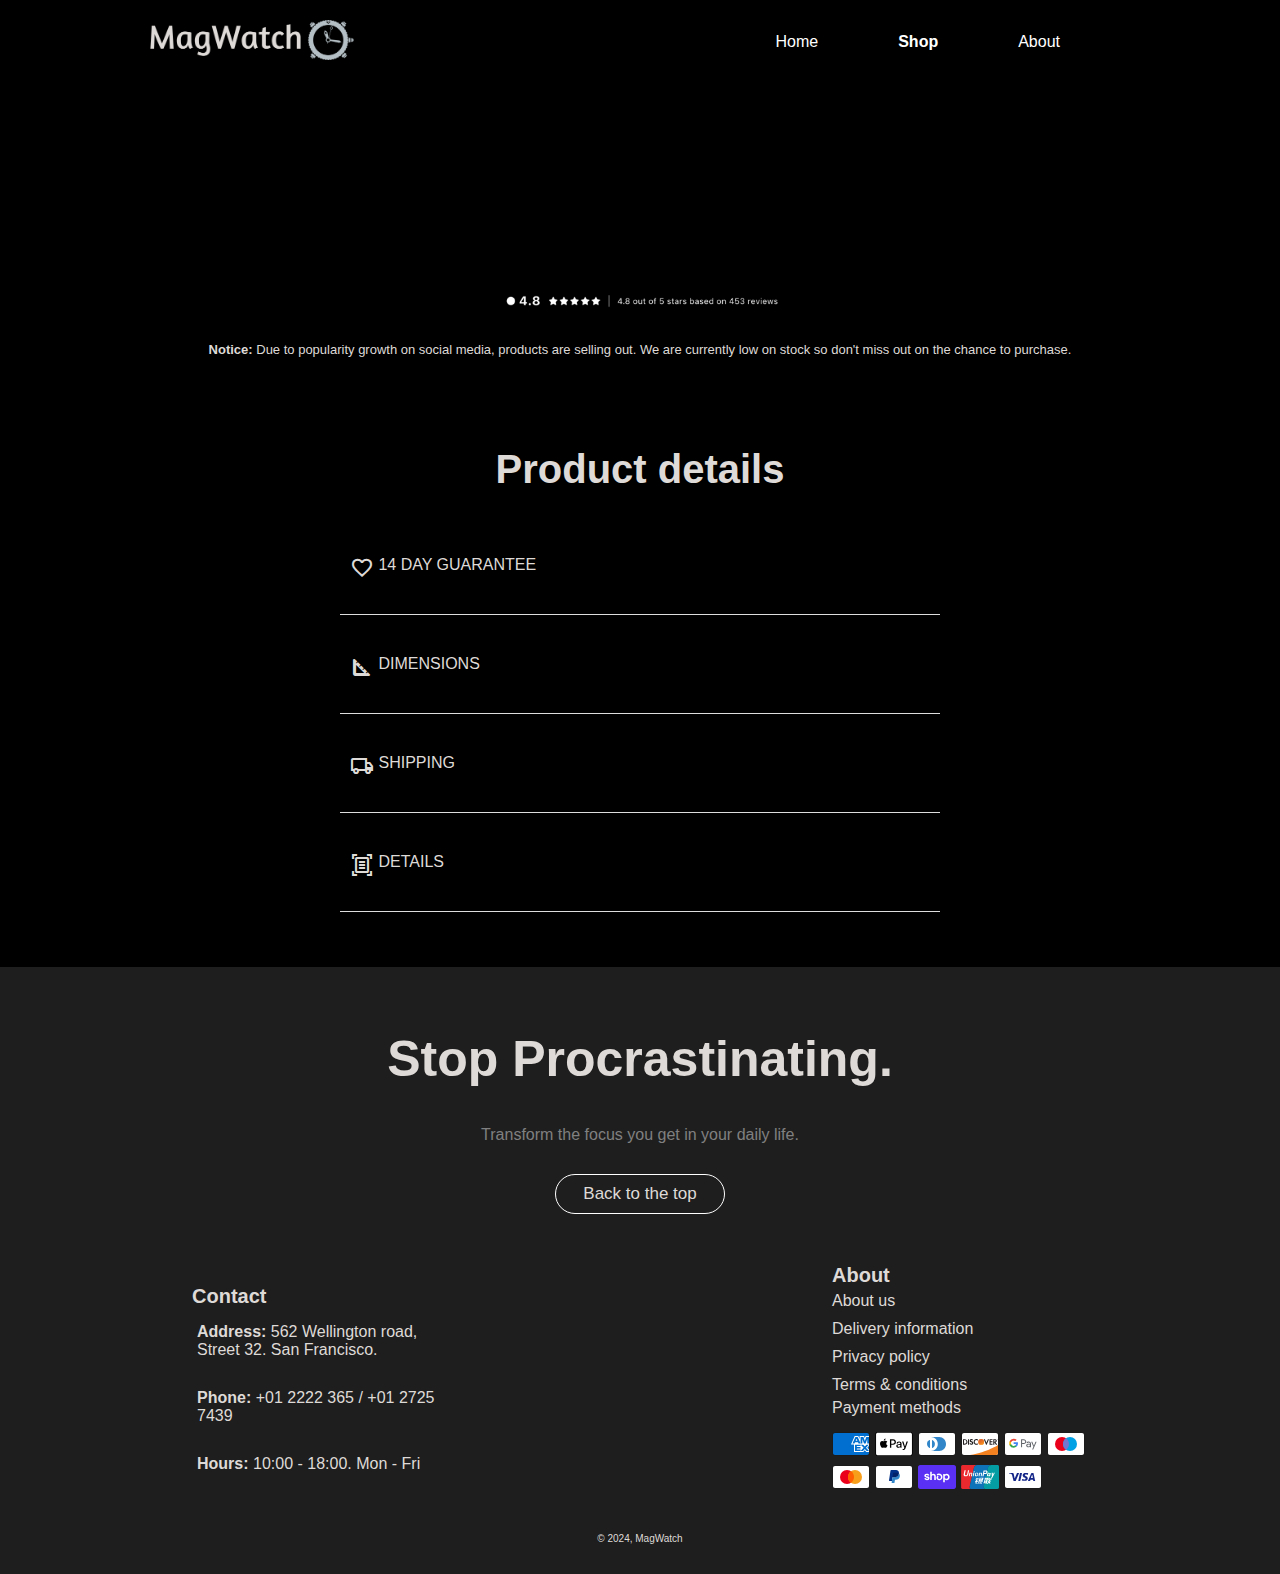
<file: shop.html>
<!DOCTYPE html>
<html lang="en">
<head>
    <meta charset="UTF-8">
    <meta name="viewport" content="width=device-width, initial-scale=1.0">
    <link rel="stylesheet" href="style.css">
    <link rel="stylesheet" href="https://fonts.googleapis.com/css2?family=Material+Symbols+Outlined:opsz,wght,FILL,GRAD@24,400,0,0" />
    <link rel="stylesheet" href="https://fonts.googleapis.com/css2?family=Material+Symbols+Outlined:opsz,wght,FILL,GRAD@24,400,0,0" />
    <link rel="stylesheet" href="https://fonts.googleapis.com/css2?family=Material+Symbols+Outlined:opsz,wght,FILL,GRAD@24,400,0,0" />
    <link rel="stylesheet" href="https://fonts.googleapis.com/css2?family=Material+Symbols+Outlined:opsz,wght,FILL,GRAD@24,400,0,0" />
    <title>MagWatch</title>
</head>
<body id="shop">

<section id="header">
    <div class="Company-logo"><img src="imgs/magwatch-high-resolution-logo-transparent.png" alt="Company-logo"></div>
    <ul class="navlinks">
        <li class="unactive"><a href="index.html">Home</a></li>
        <li class="active"><a href="shop.html">Shop</a></li>
        <li class="unactive"><a href="about.html">About</a></li>
    </ul>
</section>

<div id='product-component-1707115231783' style="padding: 100px 50px;"></div>
<script type="text/javascript">
/*<![CDATA[*/
(function () {
  var scriptURL = 'https://sdks.shopifycdn.com/buy-button/latest/buy-button-storefront.min.js';
  if (window.ShopifyBuy) {
    if (window.ShopifyBuy.UI) {
      ShopifyBuyInit();
    } else {
      loadScript();
    }
  } else {
    loadScript();
  }
  function loadScript() {
    var script = document.createElement('script');
    script.async = true;
    script.src = scriptURL;
    (document.getElementsByTagName('head')[0] || document.getElementsByTagName('body')[0]).appendChild(script);
    script.onload = ShopifyBuyInit;
  }
  function ShopifyBuyInit() {
    var client = ShopifyBuy.buildClient({
      domain: '6370f0-4.myshopify.com',
      storefrontAccessToken: 'c0f54a6529f6aa846b20c3954068fba1',
    });
    ShopifyBuy.UI.onReady(client).then(function (ui) {
      ui.createComponent('product', {
        id: '8841226191188',
        node: document.getElementById('product-component-1707115231783'),
        moneyFormat: '%24%7B%7Bamount%7D%7D',
        options: {
  "product": {
    "styles": {
      "product": {
        "@media (min-width: 601px)": {
          "max-width": "100%",
          "margin-left": "0",
          "margin-bottom": "50px"
        },
        "text-align": "left"
      },
      "title": {
        "font-size": "26px",
        "color": "#dedad7"
      },
      "button": {
        "border": "1px solid white",
        "font-size": "16px",
        "padding-top": "16px",
        "padding-bottom": "16px",
        "color": "#dedad7",
        ":hover": {
          "color": "black",
          "background-color": "#DEDAD7"
        },
        "background-color": "#000000",
        ":focus": {
          "background-color": "#000000"
        },
        "border-radius": "20px",
        "padding-left": "30px",
        "padding-right": "30px"
      },
      "quantityInput": {
        "font-size": "16px",
        "padding-top": "16px",
        "padding-bottom": "16px"
      },
      "price": {
        "font-size": "18px",
        "color": "#dedad7"
      },
      "compareAt": {
        "font-size": "15.299999999999999px",
        "color": "#dedad7"
      },
      "unitPrice": {
        "font-size": "15.299999999999999px",
        "color": "#dedad7"
      },
      "description": {
        "font-size": "16px",
        "color": "#dedad7"
      }
    },
    "layout": "horizontal",
    "contents": {
      "img": false,
      "imgWithCarousel": true,
      "description": true
    },
    "width": "100%",
    "text": {
      "button": "Add to cart"
    }
  },
  "productSet": {
    "styles": {
      "products": {
        "@media (min-width: 601px)": {
          "margin-left": "-20px"
        }
      }
    }
  },
  "modalProduct": {
    "contents": {
      "img": false,
      "imgWithCarousel": true,
      "button": false,
      "buttonWithQuantity": true
    },
    "styles": {
      "product": {
        "@media (min-width: 601px)": {
          "max-width": "100%",
          "margin-left": "0px",
          "margin-bottom": "0px"
        }
      },
      "button": {
        "border": "1px solid white",
        "font-size": "16px",
        "padding-top": "16px",
        "padding-bottom": "16px",
        "color": "#dedad7",
        ":hover": {
          "color": "#dedad7",
          "background-color": "#000000"
        },
        "background-color": "#000000",
        ":focus": {
          "background-color": "#000000"
        },
        "border-radius": "20px",
        "padding-left": "30px",
        "padding-right": "30px"
      },
      "quantityInput": {
        "font-size": "16px",
        "padding-top": "16px",
        "padding-bottom": "16px"
      },
      "title": {
        "font-family": "Helvetica Neue, sans-serif",
        "font-weight": "bold",
        "font-size": "26px",
        "color": "#4c4c4c"
      },
      "price": {
        "font-family": "Helvetica Neue, sans-serif",
        "font-weight": "normal",
        "font-size": "18px",
        "color": "#4c4c4c"
      },
      "compareAt": {
        "font-family": "Helvetica Neue, sans-serif",
        "font-weight": "normal",
        "font-size": "15.299999999999999px",
        "color": "#4c4c4c"
      },
      "unitPrice": {
        "font-family": "Helvetica Neue, sans-serif",
        "font-weight": "normal",
        "font-size": "15.299999999999999px",
        "color": "#4c4c4c"
      },
      "description": {
        "font-family": "Helvetica Neue, sans-serif",
        "font-weight": "normal",
        "font-size": "14px",
        "color": "#4c4c4c"
      }
    },
    "text": {
      "button": "Add to cart"
    }
  },
  "option": {
    "styles": {
      "label": {
        "font-family": "Arial, sans-serif"
      },
      "select": {
        "font-family": "Arial, sans-serif"
      }
    }
  },
  "cart": {
    "styles": {
      "button": {
        "border": "1px solid white",
        "font-size": "16px",
        "padding-top": "16px",
        "padding-bottom": "16px",
        "color": "#dedad7",
        ":hover": {
          "color": "black",
          "background-color": "#DEDAD7"
        },
        "background-color": "#000000",
        ":focus": {
          "background-color": "#000000"
        },
        "border-radius": "20px"
      },
      "title": {
        "color": "#dedad7"
      },
      "header": {
        "color": "#dedad7"
      },
      "lineItems": {
        "color": "#dedad7"
      },
      "subtotalText": {
        "color": "#dedad7"
      },
      "subtotal": {
        "color": "#dedad7"
      },
      "notice": {
        "color": "#dedad7"
      },
      "currency": {
        "color": "#dedad7"
      },
      "close": {
        "color": "#dedad7",
        ":hover": {
          "color": "#dedad7"
        }
      },
      "empty": {
        "color": "#dedad7"
      },
      "noteDescription": {
        "color": "#dedad7"
      },
      "discountText": {
        "color": "#dedad7"
      },
      "discountIcon": {
        "fill": "#dedad7"
      },
      "discountAmount": {
        "color": "#dedad7"
      },
      "cart": {
        "background-color": "#000000"
      },
      "footer": {
        "background-color": "#000000"
      }
    },
    "text": {
      "total": "Subtotal",
      "notice": "",
      "button": "Checkout"
    }
  },
  "toggle": {
    "styles": {
      "toggle": {
        "background-color": "#000000",
        ":hover": {
          "background-color": "#000000"
        },
        ":focus": {
          "background-color": "#000000"
        }
      },
      "count": {
        "font-size": "16px",
        "color": "#dedad7",
        ":hover": {
          "color": "#dedad7"
        }
      },
      "iconPath": {
        "fill": "#dedad7"
      }
    }
  },
  "lineItem": {
    "styles": {
      "variantTitle": {
        "color": "#dedad7"
      },
      "title": {
        "color": "#dedad7"
      },
      "price": {
        "color": "#dedad7"
      },
      "fullPrice": {
        "color": "#dedad7"
      },
      "discount": {
        "color": "#dedad7"
      },
      "discountIcon": {
        "fill": "#dedad7"
      },
      "quantity": {
        "color": "#dedad7"
      },
      "quantityIncrement": {
        "color": "#dedad7",
        "border-color": "#dedad7"
      },
      "quantityDecrement": {
        "color": "#dedad7",
        "border-color": "#dedad7"
      },
      "quantityInput": {
        "color": "#dedad7",
        "border-color": "#dedad7"
      }
    }
  }
},
      });
    });
  }
})();
/*]]>*/
</script>

<div class="review-image">
    <img src="imgs/Screenshot 2024-02-05 at 07.01.39.png" alt="">
    <P><strong>Notice:</strong> Due to popularity growth on social media, products are selling out. We are currently low on stock so don't miss out on the chance to purchase.</P>
</div>

<section id="FAQ" class="section-p1">
    <h1>Product details</h1>
    <div class="faq">
        <div class="question" onclick="toggleAnswer('q1')"><span class="material-symbols-outlined">favorite</span>&nbsp<p>14 DAY GUARANTEE</p></div>
        <div class="answer" id="q1">We are extremely confident that you'll be happy with your purchase.

            If you are not satisfied with your experience within 14 days, we'll gladly provide you with a refund.</div>
    
        <div class="question" onclick="toggleAnswer('q2')"><span class="material-symbols-outlined">square_foot</span>&nbsp<p>DIMENSIONS</p></div>
        <div class="answer" id="q2">7.8cm x 2.7cm x 2.7cm Weight: 100g</div>
        
        <div class="question" onclick="toggleAnswer('q3')"><span class="material-symbols-outlined">local_shipping</span>&nbsp<p>SHIPPING</p></div>
        <div class="answer" id="q3">We deliver worldwide.

            Eco-Friendly delivery option also available.</div>

        <div class="question" onclick="toggleAnswer('q4')"><span class="material-symbols-outlined">document_scanner</span>&nbsp<p>DETAILS</p></div>
        <div class="answer" id="q4">
            <ul>
                <li>3 AAA batteries needed to run (not included)</li>
                <li>Battery life: 3 months</li>
                <li>Package includes: Timer, Instruction manual</li>
            </ul>
        </div>
    
        <!-- Add more questions and answers as needed -->
    
    </div>
</section>

<section id="returns" class="section-p1 about-p1" style="background-color: #1e1e1e;">
    <h1>Stop Procrastinating.</h1>
    <p>Transform the focus you get in your daily life.</p>
    <a href="shop.html"><button class="top-button">Back to the top</button></a>
</section>

<footer>
    <div class="column">
        <h4>Contact</h4>
        <p><strong>Address:</strong> 562 Wellington road, Street 32. San Francisco.</p>
        <p><strong>Phone:</strong> +01 2222 365 / +01 2725 7439</p>
        <p><strong>Hours:</strong> 10:00 - 18:00. Mon - Fri</p>
    </div>
    <div class="column">
        <h4>About</h4>
        <a href="about.html">About us</a>
        <a href="info.html">Delivery information</a>
        <a href="info.html">Privacy policy</a>
        <a href="info.html">Terms & conditions</a>
        <div class="footer__payment">
            <span class="visually-hidden">Payment methods</span>
            <ul class="list list-payment" role="list"><li class="list-payment__item">
                  <svg class="icon icon--full-color" xmlns="http://www.w3.org/2000/svg" role="img" aria-labelledby="pi-american_express" viewBox="0 0 38 24" width="38" height="24"><title id="pi-american_express">American Express</title><path fill="#000" d="M35 0H3C1.3 0 0 1.3 0 3v18c0 1.7 1.4 3 3 3h32c1.7 0 3-1.3 3-3V3c0-1.7-1.4-3-3-3Z" opacity=".07"></path><path fill="#006FCF" d="M35 1c1.1 0 2 .9 2 2v18c0 1.1-.9 2-2 2H3c-1.1 0-2-.9-2-2V3c0-1.1.9-2 2-2h32Z"></path><path fill="#FFF" d="M22.012 19.936v-8.421L37 11.528v2.326l-1.732 1.852L37 17.573v2.375h-2.766l-1.47-1.622-1.46 1.628-9.292-.02Z"></path><path fill="#006FCF" d="M23.013 19.012v-6.57h5.572v1.513h-3.768v1.028h3.678v1.488h-3.678v1.01h3.768v1.531h-5.572Z"></path><path fill="#006FCF" d="m28.557 19.012 3.083-3.289-3.083-3.282h2.386l1.884 2.083 1.89-2.082H37v.051l-3.017 3.23L37 18.92v.093h-2.307l-1.917-2.103-1.898 2.104h-2.321Z"></path><path fill="#FFF" d="M22.71 4.04h3.614l1.269 2.881V4.04h4.46l.77 2.159.771-2.159H37v8.421H19l3.71-8.421Z"></path><path fill="#006FCF" d="m23.395 4.955-2.916 6.566h2l.55-1.315h2.98l.55 1.315h2.05l-2.904-6.566h-2.31Zm.25 3.777.875-2.09.873 2.09h-1.748Z"></path><path fill="#006FCF" d="M28.581 11.52V4.953l2.811.01L32.84 9l1.456-4.046H37v6.565l-1.74.016v-4.51l-1.644 4.494h-1.59L30.35 7.01v4.51h-1.768Z"></path></svg>

                </li><li class="list-payment__item">
                  <svg class="icon icon--full-color" version="1.1" xmlns="http://www.w3.org/2000/svg" role="img" x="0" y="0" width="38" height="24" viewBox="0 0 165.521 105.965" xml:space="preserve" aria-labelledby="pi-apple_pay"><title id="pi-apple_pay">Apple Pay</title><path fill="#000" d="M150.698 0H14.823c-.566 0-1.133 0-1.698.003-.477.004-.953.009-1.43.022-1.039.028-2.087.09-3.113.274a10.51 10.51 0 0 0-2.958.975 9.932 9.932 0 0 0-4.35 4.35 10.463 10.463 0 0 0-.975 2.96C.113 9.611.052 10.658.024 11.696a70.22 70.22 0 0 0-.022 1.43C0 13.69 0 14.256 0 14.823v76.318c0 .567 0 1.132.002 1.699.003.476.009.953.022 1.43.028 1.036.09 2.084.275 3.11a10.46 10.46 0 0 0 .974 2.96 9.897 9.897 0 0 0 1.83 2.52 9.874 9.874 0 0 0 2.52 1.83c.947.483 1.917.79 2.96.977 1.025.183 2.073.245 3.112.273.477.011.953.017 1.43.02.565.004 1.132.004 1.698.004h135.875c.565 0 1.132 0 1.697-.004.476-.002.952-.009 1.431-.02 1.037-.028 2.085-.09 3.113-.273a10.478 10.478 0 0 0 2.958-.977 9.955 9.955 0 0 0 4.35-4.35c.483-.947.789-1.917.974-2.96.186-1.026.246-2.074.274-3.11.013-.477.02-.954.022-1.43.004-.567.004-1.132.004-1.699V14.824c0-.567 0-1.133-.004-1.699a63.067 63.067 0 0 0-.022-1.429c-.028-1.038-.088-2.085-.274-3.112a10.4 10.4 0 0 0-.974-2.96 9.94 9.94 0 0 0-4.35-4.35A10.52 10.52 0 0 0 156.939.3c-1.028-.185-2.076-.246-3.113-.274a71.417 71.417 0 0 0-1.431-.022C151.83 0 151.263 0 150.698 0z"></path><path fill="#FFF" d="M150.698 3.532l1.672.003c.452.003.905.008 1.36.02.793.022 1.719.065 2.583.22.75.135 1.38.34 1.984.648a6.392 6.392 0 0 1 2.804 2.807c.306.6.51 1.226.645 1.983.154.854.197 1.783.218 2.58.013.45.019.9.02 1.36.005.557.005 1.113.005 1.671v76.318c0 .558 0 1.114-.004 1.682-.002.45-.008.9-.02 1.35-.022.796-.065 1.725-.221 2.589a6.855 6.855 0 0 1-.645 1.975 6.397 6.397 0 0 1-2.808 2.807c-.6.306-1.228.511-1.971.645-.881.157-1.847.2-2.574.22-.457.01-.912.017-1.379.019-.555.004-1.113.004-1.669.004H14.801c-.55 0-1.1 0-1.66-.004a74.993 74.993 0 0 1-1.35-.018c-.744-.02-1.71-.064-2.584-.22a6.938 6.938 0 0 1-1.986-.65 6.337 6.337 0 0 1-1.622-1.18 6.355 6.355 0 0 1-1.178-1.623 6.935 6.935 0 0 1-.646-1.985c-.156-.863-.2-1.788-.22-2.578a66.088 66.088 0 0 1-.02-1.355l-.003-1.327V14.474l.002-1.325a66.7 66.7 0 0 1 .02-1.357c.022-.792.065-1.717.222-2.587a6.924 6.924 0 0 1 .646-1.981c.304-.598.7-1.144 1.18-1.623a6.386 6.386 0 0 1 1.624-1.18 6.96 6.96 0 0 1 1.98-.646c.865-.155 1.792-.198 2.586-.22.452-.012.905-.017 1.354-.02l1.677-.003h135.875"></path><g><g><path fill="#000" d="M43.508 35.77c1.404-1.755 2.356-4.112 2.105-6.52-2.054.102-4.56 1.355-6.012 3.112-1.303 1.504-2.456 3.959-2.156 6.266 2.306.2 4.61-1.152 6.063-2.858"></path><path fill="#000" d="M45.587 39.079c-3.35-.2-6.196 1.9-7.795 1.9-1.6 0-4.049-1.8-6.698-1.751-3.447.05-6.645 2-8.395 5.1-3.598 6.2-.95 15.4 2.55 20.45 1.699 2.5 3.747 5.25 6.445 5.151 2.55-.1 3.549-1.65 6.647-1.65 3.097 0 3.997 1.65 6.696 1.6 2.798-.05 4.548-2.5 6.247-5 1.95-2.85 2.747-5.6 2.797-5.75-.05-.05-5.396-2.101-5.446-8.251-.05-5.15 4.198-7.6 4.398-7.751-2.399-3.548-6.147-3.948-7.447-4.048"></path></g><g><path fill="#000" d="M78.973 32.11c7.278 0 12.347 5.017 12.347 12.321 0 7.33-5.173 12.373-12.529 12.373h-8.058V69.62h-5.822V32.11h14.062zm-8.24 19.807h6.68c5.07 0 7.954-2.729 7.954-7.46 0-4.73-2.885-7.434-7.928-7.434h-6.706v14.894z"></path><path fill="#000" d="M92.764 61.847c0-4.809 3.665-7.564 10.423-7.98l7.252-.442v-2.08c0-3.04-2.001-4.704-5.562-4.704-2.938 0-5.07 1.507-5.51 3.82h-5.252c.157-4.86 4.731-8.395 10.918-8.395 6.654 0 10.995 3.483 10.995 8.89v18.663h-5.38v-4.497h-.13c-1.534 2.937-4.914 4.782-8.579 4.782-5.406 0-9.175-3.222-9.175-8.057zm17.675-2.417v-2.106l-6.472.416c-3.64.234-5.536 1.585-5.536 3.95 0 2.288 1.975 3.77 5.068 3.77 3.95 0 6.94-2.522 6.94-6.03z"></path><path fill="#000" d="M120.975 79.652v-4.496c.364.051 1.247.103 1.715.103 2.573 0 4.029-1.09 4.913-3.899l.52-1.663-9.852-27.293h6.082l6.863 22.146h.13l6.862-22.146h5.927l-10.216 28.67c-2.34 6.577-5.017 8.735-10.683 8.735-.442 0-1.872-.052-2.261-.157z"></path></g></g></svg>

                </li><li class="list-payment__item">
                  <svg class="icon icon--full-color" viewBox="0 0 38 24" xmlns="http://www.w3.org/2000/svg" role="img" width="38" height="24" aria-labelledby="pi-diners_club"><title id="pi-diners_club">Diners Club</title><path opacity=".07" d="M35 0H3C1.3 0 0 1.3 0 3v18c0 1.7 1.4 3 3 3h32c1.7 0 3-1.3 3-3V3c0-1.7-1.4-3-3-3z"></path><path fill="#fff" d="M35 1c1.1 0 2 .9 2 2v18c0 1.1-.9 2-2 2H3c-1.1 0-2-.9-2-2V3c0-1.1.9-2 2-2h32"></path><path d="M12 12v3.7c0 .3-.2.3-.5.2-1.9-.8-3-3.3-2.3-5.4.4-1.1 1.2-2 2.3-2.4.4-.2.5-.1.5.2V12zm2 0V8.3c0-.3 0-.3.3-.2 2.1.8 3.2 3.3 2.4 5.4-.4 1.1-1.2 2-2.3 2.4-.4.2-.4.1-.4-.2V12zm7.2-7H13c3.8 0 6.8 3.1 6.8 7s-3 7-6.8 7h8.2c3.8 0 6.8-3.1 6.8-7s-3-7-6.8-7z" fill="#3086C8"></path></svg>
                </li><li class="list-payment__item">
                  <svg class="icon icon--full-color" viewBox="0 0 38 24" width="38" height="24" role="img" aria-labelledby="pi-discover" fill="none" xmlns="http://www.w3.org/2000/svg"><title id="pi-discover">Discover</title><path fill="#000" opacity=".07" d="M35 0H3C1.3 0 0 1.3 0 3v18c0 1.7 1.4 3 3 3h32c1.7 0 3-1.3 3-3V3c0-1.7-1.4-3-3-3z"></path><path d="M35 1c1.1 0 2 .9 2 2v18c0 1.1-.9 2-2 2H3c-1.1 0-2-.9-2-2V3c0-1.1.9-2 2-2h32z" fill="#fff"></path><path d="M3.57 7.16H2v5.5h1.57c.83 0 1.43-.2 1.96-.63.63-.52 1-1.3 1-2.11-.01-1.63-1.22-2.76-2.96-2.76zm1.26 4.14c-.34.3-.77.44-1.47.44h-.29V8.1h.29c.69 0 1.11.12 1.47.44.37.33.59.84.59 1.37 0 .53-.22 1.06-.59 1.39zm2.19-4.14h1.07v5.5H7.02v-5.5zm3.69 2.11c-.64-.24-.83-.4-.83-.69 0-.35.34-.61.8-.61.32 0 .59.13.86.45l.56-.73c-.46-.4-1.01-.61-1.62-.61-.97 0-1.72.68-1.72 1.58 0 .76.35 1.15 1.35 1.51.42.15.63.25.74.31.21.14.32.34.32.57 0 .45-.35.78-.83.78-.51 0-.92-.26-1.17-.73l-.69.67c.49.73 1.09 1.05 1.9 1.05 1.11 0 1.9-.74 1.9-1.81.02-.89-.35-1.29-1.57-1.74zm1.92.65c0 1.62 1.27 2.87 2.9 2.87.46 0 .86-.09 1.34-.32v-1.26c-.43.43-.81.6-1.29.6-1.08 0-1.85-.78-1.85-1.9 0-1.06.79-1.89 1.8-1.89.51 0 .9.18 1.34.62V7.38c-.47-.24-.86-.34-1.32-.34-1.61 0-2.92 1.28-2.92 2.88zm12.76.94l-1.47-3.7h-1.17l2.33 5.64h.58l2.37-5.64h-1.16l-1.48 3.7zm3.13 1.8h3.04v-.93h-1.97v-1.48h1.9v-.93h-1.9V8.1h1.97v-.94h-3.04v5.5zm7.29-3.87c0-1.03-.71-1.62-1.95-1.62h-1.59v5.5h1.07v-2.21h.14l1.48 2.21h1.32l-1.73-2.32c.81-.17 1.26-.72 1.26-1.56zm-2.16.91h-.31V8.03h.33c.67 0 1.03.28 1.03.82 0 .55-.36.85-1.05.85z" fill="#231F20"></path><path d="M20.16 12.86a2.931 2.931 0 100-5.862 2.931 2.931 0 000 5.862z" fill="url(#pi-paint0_linear)"></path><path opacity=".65" d="M20.16 12.86a2.931 2.931 0 100-5.862 2.931 2.931 0 000 5.862z" fill="url(#pi-paint1_linear)"></path><path d="M36.57 7.506c0-.1-.07-.15-.18-.15h-.16v.48h.12v-.19l.14.19h.14l-.16-.2c.06-.01.1-.06.1-.13zm-.2.07h-.02v-.13h.02c.06 0 .09.02.09.06 0 .05-.03.07-.09.07z" fill="#231F20"></path><path d="M36.41 7.176c-.23 0-.42.19-.42.42 0 .23.19.42.42.42.23 0 .42-.19.42-.42 0-.23-.19-.42-.42-.42zm0 .77c-.18 0-.34-.15-.34-.35 0-.19.15-.35.34-.35.18 0 .33.16.33.35 0 .19-.15.35-.33.35z" fill="#231F20"></path><path d="M37 12.984S27.09 19.873 8.976 23h26.023a2 2 0 002-1.984l.024-3.02L37 12.985z" fill="#F48120"></path><defs><linearGradient id="pi-paint0_linear" x1="21.657" y1="12.275" x2="19.632" y2="9.104" gradientUnits="userSpaceOnUse"><stop stop-color="#F89F20"></stop><stop offset=".25" stop-color="#F79A20"></stop><stop offset=".533" stop-color="#F68D20"></stop><stop offset=".62" stop-color="#F58720"></stop><stop offset=".723" stop-color="#F48120"></stop><stop offset="1" stop-color="#F37521"></stop></linearGradient><linearGradient id="pi-paint1_linear" x1="21.338" y1="12.232" x2="18.378" y2="6.446" gradientUnits="userSpaceOnUse"><stop stop-color="#F58720"></stop><stop offset=".359" stop-color="#E16F27"></stop><stop offset=".703" stop-color="#D4602C"></stop><stop offset=".982" stop-color="#D05B2E"></stop></linearGradient></defs></svg>
                </li><li class="list-payment__item">
                  <svg class="icon icon--full-color" xmlns="http://www.w3.org/2000/svg" role="img" viewBox="0 0 38 24" width="38" height="24" aria-labelledby="pi-google_pay"><title id="pi-google_pay">Google Pay</title><path d="M35 0H3C1.3 0 0 1.3 0 3v18c0 1.7 1.4 3 3 3h32c1.7 0 3-1.3 3-3V3c0-1.7-1.4-3-3-3z" fill="#000" opacity=".07"></path><path d="M35 1c1.1 0 2 .9 2 2v18c0 1.1-.9 2-2 2H3c-1.1 0-2-.9-2-2V3c0-1.1.9-2 2-2h32" fill="#FFF"></path><path d="M18.093 11.976v3.2h-1.018v-7.9h2.691a2.447 2.447 0 0 1 1.747.692 2.28 2.28 0 0 1 .11 3.224l-.11.116c-.47.447-1.098.69-1.747.674l-1.673-.006zm0-3.732v2.788h1.698c.377.012.741-.135 1.005-.404a1.391 1.391 0 0 0-1.005-2.354l-1.698-.03zm6.484 1.348c.65-.03 1.286.188 1.778.613.445.43.682 1.03.65 1.649v3.334h-.969v-.766h-.049a1.93 1.93 0 0 1-1.673.931 2.17 2.17 0 0 1-1.496-.533 1.667 1.667 0 0 1-.613-1.324 1.606 1.606 0 0 1 .613-1.336 2.746 2.746 0 0 1 1.698-.515c.517-.02 1.03.093 1.49.331v-.208a1.134 1.134 0 0 0-.417-.901 1.416 1.416 0 0 0-.98-.368 1.545 1.545 0 0 0-1.319.717l-.895-.564a2.488 2.488 0 0 1 2.182-1.06zM23.29 13.52a.79.79 0 0 0 .337.662c.223.176.5.269.785.263.429-.001.84-.17 1.146-.472.305-.286.478-.685.478-1.103a2.047 2.047 0 0 0-1.324-.374 1.716 1.716 0 0 0-1.03.294.883.883 0 0 0-.392.73zm9.286-3.75l-3.39 7.79h-1.048l1.281-2.728-2.224-5.062h1.103l1.612 3.885 1.569-3.885h1.097z" fill="#5F6368"></path><path d="M13.986 11.284c0-.308-.024-.616-.073-.92h-4.29v1.747h2.451a2.096 2.096 0 0 1-.9 1.373v1.134h1.464a4.433 4.433 0 0 0 1.348-3.334z" fill="#4285F4"></path><path d="M9.629 15.721a4.352 4.352 0 0 0 3.01-1.097l-1.466-1.14a2.752 2.752 0 0 1-4.094-1.44H5.577v1.17a4.53 4.53 0 0 0 4.052 2.507z" fill="#34A853"></path><path d="M7.079 12.05a2.709 2.709 0 0 1 0-1.735v-1.17H5.577a4.505 4.505 0 0 0 0 4.075l1.502-1.17z" fill="#FBBC04"></path><path d="M9.629 8.44a2.452 2.452 0 0 1 1.74.68l1.3-1.293a4.37 4.37 0 0 0-3.065-1.183 4.53 4.53 0 0 0-4.027 2.5l1.502 1.171a2.715 2.715 0 0 1 2.55-1.875z" fill="#EA4335"></path></svg>

                </li><li class="list-payment__item">
                  <svg class="icon icon--full-color" viewBox="0 0 38 24" xmlns="http://www.w3.org/2000/svg" width="38" height="24" role="img" aria-labelledby="pi-maestro"><title id="pi-maestro">Maestro</title><path opacity=".07" d="M35 0H3C1.3 0 0 1.3 0 3v18c0 1.7 1.4 3 3 3h32c1.7 0 3-1.3 3-3V3c0-1.7-1.4-3-3-3z"></path><path fill="#fff" d="M35 1c1.1 0 2 .9 2 2v18c0 1.1-.9 2-2 2H3c-1.1 0-2-.9-2-2V3c0-1.1.9-2 2-2h32"></path><circle fill="#EB001B" cx="15" cy="12" r="7"></circle><circle fill="#00A2E5" cx="23" cy="12" r="7"></circle><path fill="#7375CF" d="M22 12c0-2.4-1.2-4.5-3-5.7-1.8 1.3-3 3.4-3 5.7s1.2 4.5 3 5.7c1.8-1.2 3-3.3 3-5.7z"></path></svg>
                </li><li class="list-payment__item">
                  <svg class="icon icon--full-color" viewBox="0 0 38 24" xmlns="http://www.w3.org/2000/svg" role="img" width="38" height="24" aria-labelledby="pi-master"><title id="pi-master">Mastercard</title><path opacity=".07" d="M35 0H3C1.3 0 0 1.3 0 3v18c0 1.7 1.4 3 3 3h32c1.7 0 3-1.3 3-3V3c0-1.7-1.4-3-3-3z"></path><path fill="#fff" d="M35 1c1.1 0 2 .9 2 2v18c0 1.1-.9 2-2 2H3c-1.1 0-2-.9-2-2V3c0-1.1.9-2 2-2h32"></path><circle fill="#EB001B" cx="15" cy="12" r="7"></circle><circle fill="#F79E1B" cx="23" cy="12" r="7"></circle><path fill="#FF5F00" d="M22 12c0-2.4-1.2-4.5-3-5.7-1.8 1.3-3 3.4-3 5.7s1.2 4.5 3 5.7c1.8-1.2 3-3.3 3-5.7z"></path></svg>
                </li><li class="list-payment__item">
                  <svg class="icon icon--full-color" viewBox="0 0 38 24" xmlns="http://www.w3.org/2000/svg" width="38" height="24" role="img" aria-labelledby="pi-paypal"><title id="pi-paypal">PayPal</title><path opacity=".07" d="M35 0H3C1.3 0 0 1.3 0 3v18c0 1.7 1.4 3 3 3h32c1.7 0 3-1.3 3-3V3c0-1.7-1.4-3-3-3z"></path><path fill="#fff" d="M35 1c1.1 0 2 .9 2 2v18c0 1.1-.9 2-2 2H3c-1.1 0-2-.9-2-2V3c0-1.1.9-2 2-2h32"></path><path fill="#003087" d="M23.9 8.3c.2-1 0-1.7-.6-2.3-.6-.7-1.7-1-3.1-1h-4.1c-.3 0-.5.2-.6.5L14 15.6c0 .2.1.4.3.4H17l.4-3.4 1.8-2.2 4.7-2.1z"></path><path fill="#3086C8" d="M23.9 8.3l-.2.2c-.5 2.8-2.2 3.8-4.6 3.8H18c-.3 0-.5.2-.6.5l-.6 3.9-.2 1c0 .2.1.4.3.4H19c.3 0 .5-.2.5-.4v-.1l.4-2.4v-.1c0-.2.3-.4.5-.4h.3c2.1 0 3.7-.8 4.1-3.2.2-1 .1-1.8-.4-2.4-.1-.5-.3-.7-.5-.8z"></path><path fill="#012169" d="M23.3 8.1c-.1-.1-.2-.1-.3-.1-.1 0-.2 0-.3-.1-.3-.1-.7-.1-1.1-.1h-3c-.1 0-.2 0-.2.1-.2.1-.3.2-.3.4l-.7 4.4v.1c0-.3.3-.5.6-.5h1.3c2.5 0 4.1-1 4.6-3.8v-.2c-.1-.1-.3-.2-.5-.2h-.1z"></path></svg>
                </li><li class="list-payment__item">
                  <svg class="icon icon--full-color" xmlns="http://www.w3.org/2000/svg" role="img" viewBox="0 0 38 24" width="38" height="24" aria-labelledby="pi-shopify_pay"><title id="pi-shopify_pay">Shop Pay</title><path opacity=".07" d="M35 0H3C1.3 0 0 1.3 0 3v18c0 1.7 1.4 3 3 3h32c1.7 0 3-1.3 3-3V3c0-1.7-1.4-3-3-3z" fill="#000"></path><path d="M35.889 0C37.05 0 38 .982 38 2.182v19.636c0 1.2-.95 2.182-2.111 2.182H2.11C.95 24 0 23.018 0 21.818V2.182C0 .982.95 0 2.111 0H35.89z" fill="#5A31F4"></path><path d="M9.35 11.368c-1.017-.223-1.47-.31-1.47-.705 0-.372.306-.558.92-.558.54 0 .934.238 1.225.704a.079.079 0 00.104.03l1.146-.584a.082.082 0 00.032-.114c-.475-.831-1.353-1.286-2.51-1.286-1.52 0-2.464.755-2.464 1.956 0 1.275 1.15 1.597 2.17 1.82 1.02.222 1.474.31 1.474.705 0 .396-.332.582-.993.582-.612 0-1.065-.282-1.34-.83a.08.08 0 00-.107-.035l-1.143.57a.083.083 0 00-.036.111c.454.92 1.384 1.437 2.627 1.437 1.583 0 2.539-.742 2.539-1.98s-1.155-1.598-2.173-1.82v-.003zM15.49 8.855c-.65 0-1.224.232-1.636.646a.04.04 0 01-.069-.03v-2.64a.08.08 0 00-.08-.081H12.27a.08.08 0 00-.08.082v8.194a.08.08 0 00.08.082h1.433a.08.08 0 00.081-.082v-3.594c0-.695.528-1.227 1.239-1.227.71 0 1.226.521 1.226 1.227v3.594a.08.08 0 00.081.082h1.433a.08.08 0 00.081-.082v-3.594c0-1.51-.981-2.577-2.355-2.577zM20.753 8.62c-.778 0-1.507.24-2.03.588a.082.082 0 00-.027.109l.632 1.088a.08.08 0 00.11.03 2.5 2.5 0 011.318-.366c1.25 0 2.17.891 2.17 2.068 0 1.003-.736 1.745-1.669 1.745-.76 0-1.288-.446-1.288-1.077 0-.361.152-.657.548-.866a.08.08 0 00.032-.113l-.596-1.018a.08.08 0 00-.098-.035c-.799.299-1.359 1.018-1.359 1.984 0 1.46 1.152 2.55 2.76 2.55 1.877 0 3.227-1.313 3.227-3.195 0-2.018-1.57-3.492-3.73-3.492zM28.675 8.843c-.724 0-1.373.27-1.845.746-.026.027-.069.007-.069-.029v-.572a.08.08 0 00-.08-.082h-1.397a.08.08 0 00-.08.082v8.182a.08.08 0 00.08.081h1.433a.08.08 0 00.081-.081v-2.683c0-.036.043-.054.069-.03a2.6 2.6 0 001.808.7c1.682 0 2.993-1.373 2.993-3.157s-1.313-3.157-2.993-3.157zm-.271 4.929c-.956 0-1.681-.768-1.681-1.783s.723-1.783 1.681-1.783c.958 0 1.68.755 1.68 1.783 0 1.027-.713 1.783-1.681 1.783h.001z" fill="#fff"></path></svg>

                </li><li class="list-payment__item">
                  <svg class="icon icon--full-color" viewBox="-36 25 38 24" xmlns="http://www.w3.org/2000/svg" width="38" height="24" role="img" aria-labelledby="pi-unionpay"><title id="pi-unionpay">Union Pay</title><path fill="#005B9A" d="M-36 46.8v.7-.7zM-18.3 25v24h-7.2c-1.3 0-2.1-1-1.8-2.3l4.4-19.4c.3-1.3 1.9-2.3 3.2-2.3h1.4zm12.6 0c-1.3 0-2.9 1-3.2 2.3l-4.5 19.4c-.3 1.3.5 2.3 1.8 2.3h-4.9V25h10.8z"></path><path fill="#E9292D" d="M-19.7 25c-1.3 0-2.9 1.1-3.2 2.3l-4.4 19.4c-.3 1.3.5 2.3 1.8 2.3h-8.9c-.8 0-1.5-.6-1.5-1.4v-21c0-.8.7-1.6 1.5-1.6h14.7z"></path><path fill="#0E73B9" d="M-5.7 25c-1.3 0-2.9 1.1-3.2 2.3l-4.4 19.4c-.3 1.3.5 2.3 1.8 2.3H-26h.5c-1.3 0-2.1-1-1.8-2.3l4.4-19.4c.3-1.3 1.9-2.3 3.2-2.3h14z"></path><path fill="#059DA4" d="M2 26.6v21c0 .8-.6 1.4-1.5 1.4h-12.1c-1.3 0-2.1-1.1-1.8-2.3l4.5-19.4C-8.6 26-7 25-5.7 25H.5c.9 0 1.5.7 1.5 1.6z"></path><path fill="#fff" d="M-21.122 38.645h.14c.14 0 .28-.07.28-.14l.42-.63h1.19l-.21.35h1.4l-.21.63h-1.68c-.21.28-.42.42-.7.42h-.84l.21-.63m-.21.91h3.01l-.21.7h-1.19l-.21.7h1.19l-.21.7h-1.19l-.28 1.05c-.07.14 0 .28.28.21h.98l-.21.7h-1.89c-.35 0-.49-.21-.35-.63l.35-1.33h-.77l.21-.7h.77l.21-.7h-.7l.21-.7zm4.83-1.75v.42s.56-.42 1.12-.42h1.96l-.77 2.66c-.07.28-.35.49-.77.49h-2.24l-.49 1.89c0 .07 0 .14.14.14h.42l-.14.56h-1.12c-.42 0-.56-.14-.49-.35l1.47-5.39h.91zm1.68.77h-1.75l-.21.7s.28-.21.77-.21h1.05l.14-.49zm-.63 1.68c.14 0 .21 0 .21-.14l.14-.35h-1.75l-.14.56 1.54-.07zm-1.19.84h.98v.42h.28c.14 0 .21-.07.21-.14l.07-.28h.84l-.14.49c-.07.35-.35.49-.77.56h-.56v.77c0 .14.07.21.35.21h.49l-.14.56h-1.19c-.35 0-.49-.14-.49-.49l.07-2.1zm4.2-2.45l.21-.84h1.19l-.07.28s.56-.28 1.05-.28h1.47l-.21.84h-.21l-1.12 3.85h.21l-.21.77h-.21l-.07.35h-1.19l.07-.35h-2.17l.21-.77h.21l1.12-3.85h-.28m1.26 0l-.28 1.05s.49-.21.91-.28c.07-.35.21-.77.21-.77h-.84zm-.49 1.54l-.28 1.12s.56-.28.98-.28c.14-.42.21-.77.21-.77l-.91-.07zm.21 2.31l.21-.77h-.84l-.21.77h.84zm2.87-4.69h1.12l.07.42c0 .07.07.14.21.14h.21l-.21.7h-.77c-.28 0-.49-.07-.49-.35l-.14-.91zm-.35 1.47h3.57l-.21.77h-1.19l-.21.7h1.12l-.21.77h-1.26l-.28.42h.63l.14.84c0 .07.07.14.21.14h.21l-.21.7h-.7c-.35 0-.56-.07-.56-.35l-.14-.77-.56.84c-.14.21-.35.35-.63.35h-1.05l.21-.7h.35c.14 0 .21-.07.35-.21l.84-1.26h-1.05l.21-.77h1.19l.21-.7h-1.19l.21-.77zm-19.74-5.04c-.14.7-.42 1.19-.91 1.54-.49.35-1.12.56-1.89.56-.7 0-1.26-.21-1.54-.56-.21-.28-.35-.56-.35-.98 0-.14 0-.35.07-.56l.84-3.92h1.19l-.77 3.92v.28c0 .21.07.35.14.49.14.21.35.28.7.28s.7-.07.91-.28c.21-.21.42-.42.49-.77l.77-3.92h1.19l-.84 3.92m1.12-1.54h.84l-.07.49.14-.14c.28-.28.63-.42 1.05-.42.35 0 .63.14.77.35.14.21.21.49.14.91l-.49 2.38h-.91l.42-2.17c.07-.28.07-.49 0-.56-.07-.14-.21-.14-.35-.14-.21 0-.42.07-.56.21-.14.14-.28.35-.28.63l-.42 2.03h-.91l.63-3.57m9.8 0h.84l-.07.49.14-.14c.28-.28.63-.42 1.05-.42.35 0 .63.14.77.35s.21.49.14.91l-.49 2.38h-.91l.42-2.24c.07-.21 0-.42-.07-.49-.07-.14-.21-.14-.35-.14-.21 0-.42.07-.56.21-.14.14-.28.35-.28.63l-.42 2.03h-.91l.7-3.57m-5.81 0h.98l-.77 3.5h-.98l.77-3.5m.35-1.33h.98l-.21.84h-.98l.21-.84zm1.4 4.55c-.21-.21-.35-.56-.35-.98v-.21c0-.07 0-.21.07-.28.14-.56.35-1.05.7-1.33.35-.35.84-.49 1.33-.49.42 0 .77.14 1.05.35.21.21.35.56.35.98v.21c0 .07 0 .21-.07.28-.14.56-.35.98-.7 1.33-.35.35-.84.49-1.33.49-.35 0-.7-.14-1.05-.35m1.89-.7c.14-.21.28-.49.35-.84v-.35c0-.21-.07-.35-.14-.49a.635.635 0 0 0-.49-.21c-.28 0-.49.07-.63.28-.14.21-.28.49-.35.84v.28c0 .21.07.35.14.49.14.14.28.21.49.21.28.07.42 0 .63-.21m6.51-4.69h2.52c.49 0 .84.14 1.12.35.28.21.35.56.35.91v.28c0 .07 0 .21-.07.28-.07.49-.35.98-.7 1.26-.42.35-.84.49-1.4.49h-1.4l-.42 2.03h-1.19l1.19-5.6m.56 2.59h1.12c.28 0 .49-.07.7-.21.14-.14.28-.35.35-.63v-.28c0-.21-.07-.35-.21-.42-.14-.07-.35-.14-.7-.14h-.91l-.35 1.68zm8.68 3.71c-.35.77-.7 1.26-.91 1.47-.21.21-.63.7-1.61.7l.07-.63c.84-.28 1.26-1.4 1.54-1.96l-.28-3.78h1.19l.07 2.38.91-2.31h1.05l-2.03 4.13m-2.94-3.85l-.42.28c-.42-.35-.84-.56-1.54-.21-.98.49-1.89 4.13.91 2.94l.14.21h1.12l.7-3.29-.91.07m-.56 1.82c-.21.56-.56.84-.91.77-.28-.14-.35-.63-.21-1.19.21-.56.56-.84.91-.77.28.14.35.63.21 1.19"></path></svg>
                </li><li class="list-payment__item">
                  <svg class="icon icon--full-color" viewBox="0 0 38 24" xmlns="http://www.w3.org/2000/svg" role="img" width="38" height="24" aria-labelledby="pi-visa"><title id="pi-visa">Visa</title><path opacity=".07" d="M35 0H3C1.3 0 0 1.3 0 3v18c0 1.7 1.4 3 3 3h32c1.7 0 3-1.3 3-3V3c0-1.7-1.4-3-3-3z"></path><path fill="#fff" d="M35 1c1.1 0 2 .9 2 2v18c0 1.1-.9 2-2 2H3c-1.1 0-2-.9-2-2V3c0-1.1.9-2 2-2h32"></path><path d="M28.3 10.1H28c-.4 1-.7 1.5-1 3h1.9c-.3-1.5-.3-2.2-.6-3zm2.9 5.9h-1.7c-.1 0-.1 0-.2-.1l-.2-.9-.1-.2h-2.4c-.1 0-.2 0-.2.2l-.3.9c0 .1-.1.1-.1.1h-2.1l.2-.5L27 8.7c0-.5.3-.7.8-.7h1.5c.1 0 .2 0 .2.2l1.4 6.5c.1.4.2.7.2 1.1.1.1.1.1.1.2zm-13.4-.3l.4-1.8c.1 0 .2.1.2.1.7.3 1.4.5 2.1.4.2 0 .5-.1.7-.2.5-.2.5-.7.1-1.1-.2-.2-.5-.3-.8-.5-.4-.2-.8-.4-1.1-.7-1.2-1-.8-2.4-.1-3.1.6-.4.9-.8 1.7-.8 1.2 0 2.5 0 3.1.2h.1c-.1.6-.2 1.1-.4 1.7-.5-.2-1-.4-1.5-.4-.3 0-.6 0-.9.1-.2 0-.3.1-.4.2-.2.2-.2.5 0 .7l.5.4c.4.2.8.4 1.1.6.5.3 1 .8 1.1 1.4.2.9-.1 1.7-.9 2.3-.5.4-.7.6-1.4.6-1.4 0-2.5.1-3.4-.2-.1.2-.1.2-.2.1zm-3.5.3c.1-.7.1-.7.2-1 .5-2.2 1-4.5 1.4-6.7.1-.2.1-.3.3-.3H18c-.2 1.2-.4 2.1-.7 3.2-.3 1.5-.6 3-1 4.5 0 .2-.1.2-.3.2M5 8.2c0-.1.2-.2.3-.2h3.4c.5 0 .9.3 1 .8l.9 4.4c0 .1 0 .1.1.2 0-.1.1-.1.1-.1l2.1-5.1c-.1-.1 0-.2.1-.2h2.1c0 .1 0 .1-.1.2l-3.1 7.3c-.1.2-.1.3-.2.4-.1.1-.3 0-.5 0H9.7c-.1 0-.2 0-.2-.2L7.9 9.5c-.2-.2-.5-.5-.9-.6-.6-.3-1.7-.5-1.9-.5L5 8.2z" fill="#142688"></path></svg>
                </li></ul>
          </div>
    </div>
</footer>

<div class="copyright">
    <p>&#169; 2024, MagWatch</p>
</div>


<script href="script.js">    
function toggleAnswer(questionId) {
    var answer = document.getElementById(questionId);

    // Toggle the answer's display property
    if (answer.style.display === 'block') {
        answer.style.display = 'none';
    } else {
        answer.style.display = 'block';
    }
}
</script>    
</body>
</html>
</file>
<file: style.css>
@import url("https://fonts.googleapis.com/css2?family=League+Spartan:wght@100;200;300;400;500;600;700;800;900&display=swap");

* {
    margin: 0;
    padding: 0;
    box-sizing: border-box;
    font-family: 'Spartan', sans-serif;
}

h1{
    font-size: 50px;
    line-height: 64px;
    color: #222;
}

h2{
    font-size: 46px;
    line-height: 54px;
    color: #222;
}

h4{
    font-size: 20px;
    color: #222;
}

h6{
    font-weight: 700;
    font-size: 12px;
}

p {
    font-size: 16px;
    color: #465b52;
    margin: 15px 0 20px 0;
}

.section-p1 {
    padding: 50px 50px;
}

.section-m1 {
    margin: 40px 0;
}

body {
    width: 100%;
    background-color: #1e1e1e;
}

body {
    width: 100%;
    background-color: black;
}

ul {
    list-style-type: none;
}

a {
    text-decoration: none;
}

.button {
    height: 40px;
    width: 100px;
    border: 1px solid white;
    border-radius: 20px;
    background: transparent;
}

.top-button {
    height: 40px;
    width: 100px;
    border: 1px solid white;
    border-radius: 20px;
    background: transparent;
}

.fade-in {
    opacity: 0;
    transition: opacity 1s ease-in-out;
}

#announcement-tape {
    width: 100%;
    background-color: #1e1e1e;
    overflow: hidden;
    height: 35px;
    display: flex;
    justify-content: center;
    align-items: center;
}

#announcement-text {
    width: 100%;
    display: inline-block;
    white-space: nowrap;
    color: #DEDAD7;
    animation: scroll 20s linear infinite both;
    transform: translateX(50%);
}


@keyframes scroll {
    0% { transform: translateX(100%); } /* Start off-screen to the right */
    100% { transform: translateX(-100%); } /* Scroll to off-screen to the left */
}

/*Header*/

#header {
    background-color: black;
    display: flex;
    justify-content: space-between;
    align-items: center;
}

#header img{
    height: 80px;
    width: auto;
    padding: 20px 90px;
}

#header ul {
    display: flex;
    color: #DEDAD7;
    gap: 80px;
    padding: 20px 90px;
}

#header ul .active {
    font-weight: bolder;
}

#header ul .unactive {
    font-weight: 100;
}

#header ul a {
    color: white;
    
}

#header ul a:hover {
    font-weight: bold;
}


/*Hero*/

#hero {
    background-color: black;
    display: flex;
    justify-content: center;
    align-items: center;
    padding: 0;
}

#hero .hero-text {
    padding: 0px 100px;
}

#hero .hero-text h4 {
    color: gray;
    font-weight: 100;
    font-size: 15px;
}

#hero .hero-text h2 {
    color: #DEDAD7;
    font-weight: bold;
    padding: 30px 0px;
}

#hero .hero-text button {
    color: #DEDAD7;
    font-size: 20px;
    transition: 0.30s ease;
    display: flex;
    justify-content: center;
    align-items: center;
}

#hero .hero-text button:hover {
    background-color: #DEDAD7;
    cursor: pointer;
    color: black;
}

#hero .hero-img img {
    height: auto;
    width: 550px;
    padding: 0px 120px 90px 0px;
}


/*product details*/

#product-details {
    background-color: black;
}

#product-details .top-text h1,h5 {
    color: #DEDAD7;
    padding: 10px;
}

#product-details .top-text h5 {
    font-weight: 100;
    padding-bottom: 40px;
}

#product-details .top-text {
    display: flex;
    justify-content: center;
    align-items: center;
    text-align: center;
    flex-direction: column;
}

.product {
    width: 100%;
    height: 500px;
    display: flex;
    justify-content: center;
    align-items: center;
    overflow: hidden;
    border-radius: 10px;
}

.product-image{
    margin: 20px;
    flex: 1;
}

.product-image img {
    width: 100%;
    height: 100%;
    border-radius: 10px;
    max-width: 800px;
    overflow: hidden;
}

.product-info {

    margin: 20px;
    flex: 2;
}

.product-info ul {

    padding: 10px;
    color: #DEDAD7;
    
}

.product-info ul li {
    padding: 10px 0px;
    margin-bottom: 15px;
}

video {
    width: 100%;
    height: auto;
}

/*FAQ*/

#FAQ {
    background-color: black;
    display: flex;
    justify-content: center;
    align-items: center;
    flex-direction: column;
}

#FAQ h1 {
    color: #DEDAD7;
    padding-bottom: 20px;
    font-size: 40px;
    text-align: center;
}


.faq {
    width: 600px;
    margin: auto;
}

.question {
    cursor: pointer;
    padding: 10px;
    background-color: transparent;
    margin-bottom: 5px;
    border: 0.5px solid #ddd;
    border-left: none;
    border-right: none;
    border-top: none;
    color: #DEDAD7;
    display: flex;
    justify-content: flex-start;
    align-items: center;
}

.question p:hover {
    text-decoration: underline;
}

.answer {
    display: none;
    padding: 10px;
    color: #DEDAD7;
    font-weight: lighter;
}

#returns {
    background-color: black;
    display: flex;
    flex-direction: column;
    align-items: center;
    justify-content: center;

}

#returns h1,p,button {
    padding: 10px 0px;
}

#returns button {
    color: #DEDAD7;
    font-size: 17px;
    transition: 0.30s ease;
    display: flex;
    justify-content: center;
    align-items: center;
    width: 170px;
    height: 40px;
}

#returns button:hover {
    background-color: #DEDAD7;
    cursor: pointer;
    color: black;
}

#returns h1 {
    color: #DEDAD7;
}

#returns p {
    color: gray;
}


/*newsletter*/

#newsletter-section {
    background-color: #1e1e1e;
    text-align: center;
}

.newsletter-title {
    font-size: 24px;
    color: #DEDAD7;
    margin-bottom: 10px;
}

.newsletter-description {
    font-size: 16px;
    color: gray;
    margin-bottom: 20px;
}

#newsletter-form {
    display: flex;
    justify-content: center;
    align-items: center;
}

.email-input {
    padding: 10px;
    width: 250px;
    border: 1px solid #ccc;
    border-radius: 4px;
}

#newsletter-section form button{
    padding: 10px 20px;
    color: #DEDAD7;
    cursor: pointer;
}

/*Footer*/
.list-payment {
    display: flex;
    gap: 5px;
    margin: 15px 0px;
    flex-wrap: wrap;
}

footer {
    display: flex;
    justify-content: space-around;
    align-items: center;
    background-color: #1e1e1e;
}

footer .column {
    display: flex;
    flex-direction: column;
    justify-content: center;
    align-items: flex-start;
    width: 20%;
}

footer .column a {
    color: #DEDAD7;
    margin: 5px 0px;
}

footer .column p {
    margin: 5px;
}

.column h4,p {
    color: #DEDAD7;
}

.footer__payment .visually-hidden {
    margin: 5px 0px;
    color: #DEDAD7;
}


/*copyright*/

.copyright {
    display: flex;
    justify-content: center;
    align-items: center;
    background-color: #1e1e1e;
}

.copyright p {
    color: #DEDAD7;
    font-size: 10px;
}

.about-section h1{
    color: #DEDAD7;
}

.about-section h4{
    color: gray;
}


/*item*/

.review-image {
    display: flex;
    width: 100%;
    justify-content: center;
    align-items: center;
    flex-direction: column;
}

.review-image img {
    height: 33px;
}

.review-image p {
    font-size: 13px;
}







/*media queries*/


@media screen and (max-width: 2560px) {
    /* Add styles for screens up to 2560px wide */
    #header ul {
        padding-right: 370px;
    }

    #header img {
        padding-left: 280px;
    }

    #hero .hero-img img {
        padding: 10px;
    }

    #hero {
        justify-content: space-around;
    }
    
    .product {
        height: 1000px;
    }

    .product-info ul {
        font-size: 30px;
    }

    #newsletter-section {
        display: flex;
        justify-content: space-around;
        align-items: center;
    }

    .email-input {
        padding: 10px;
        width: 450px;
        height: 70px;
        border: 1px solid #ccc;
        border-radius: 4px;
        font-size: 25px;
    }

    #newsletter-section form button {
        height: 80px;
        width: 200px;
        font-size: 30px;
    }

    .newsletter-title {
        font-size: 45px;
    }

    .newsletter-description {
        font-size: 25px;
    }
}

@media screen and (max-width: 1440px) {
    /* Add styles for screens up to 1440px wide */
    #header ul {
        padding-right: 220px;
    }

    #header img {
        padding-left: 150px;
    }

    .product-info ul {
        font-size: 15px;
    }

    .product {
        height: 520px;
    }

    .email-input {
        padding: 10px;
        width: 330px;
        height: 70px;
        border: 1px solid #ccc;
        border-radius: 4px;
        font-size: 25px;
    }

    #newsletter-section form button {
        height: 70px;
        width: 160px;
        font-size: 25px;
    }

    .newsletter-title {
        font-size: 30px;
    }

    .newsletter-description {
        font-size: 14px;
    }

    .email-input {
        padding: 10px;
        width: 240px;
        height: 35px;
        border: 1px solid #ccc;
        border-radius: 4px;
        font-size: 17px;
    }

    #newsletter-section form button {
        height: 43px;
        width: 110px;
        font-size: 15px;
    }
}

@media screen and (max-width: 1024px) {
    /* Add styles for screens up to 1024px wide */
    #header ul {
        padding-right: 150px;
    }

    #header img {
        padding-left: 70px;
    }

    #hero .hero-img img {
        padding: 10px;
    }

    .product-info ul {
        font-size: 9px;
    }

    .product {
        height: 330px;
    }

    .newsletter-title {
        font-size: 30px;
    }

    .newsletter-description {
        font-size: 15px;
    }

    .email-input {
        padding: 10px;
        width: 200px;
        height: 40px;
        border: 1px solid #ccc;
        border-radius: 4px;
        font-size: 18px;
    }

    #newsletter-section form button {
        height: 48px;
        width: 115px;
        font-size: 16px;
    }

    footer .column {
        font-size: 10px;
    }
    footer .column p {
        font-size: 10px;
    }
}

@media screen and (max-width: 912px) {
    /* Add styles for screens up to 912px wide */

    #header ul {
        padding-right: 30px;
    }

    #header img {
        padding-left: 40px;
    }

    #hero .hero-img img {
        height: auto;
        width: 350px;
        padding: 50px 0px 90px 0px;
        padding-right: 50px;
    }

    #hero .hero-text {
        padding: 0px 40px;
    }

    .product-info ul {
        font-size: 11px;
    }

    .product-info ul li {
        padding: 1px 0px;
        margin-bottom: 6px;
        font-weight: 100;
    }

    .product {
        height: 288px;
    }

    #newsletter-section {
        padding-left: 0px;
        padding-right: 0px;
    }

    .about-img {
        height: 700px;
    }
}

@media screen and (max-width: 820px) {
    /* Add styles for screens up to 820px wide */

    #header ul {
        padding-right: 30px;
    }

    #header img {
        padding-left: 40px;
    }

    #hero .hero-img img {
        height: auto;
        width: 350px;
        padding: 50px 0px 90px 0px;
        padding-right: 50px;
    }

    #hero .hero-text {
        padding: 0px 40px;
    }

    video {
        width: 100%;
        height: 550px;
    }
    .product {
        width: 100%;
        height: 1000px;
        display: flex;
        justify-content: center;
        align-items: center;
        overflow: hidden;
        border-radius: 10px;
        flex-direction: column;
    }

    .product-info ul {
        font-size: 14px;
        border-radius: 20px;
    }

    .product-info ul li {
        padding: 1px 0px;
        margin-bottom: 21px;
        
        font-weight: 100;
        
    }

    .newsletter-title {
        font-size: 22px;
    }

    .newsletter-description {
        font-size: 10px;
    }

    .email-input {
        padding: 10px;
        width: 170px;
        height: 30px;
        border: 1px solid #ccc;
        border-radius: 4px;
        font-size: 12px;
    }

    #newsletter-section form button {
        height: 34px;
        width: 81px;
        font-size: 9px;
    }
}

@media screen and (max-width: 768px) {
    /* Add styles for screens up to 768px wide */

    #header ul {
        padding-right: 30px;
    }

    #header img {
        padding-left: 40px;
    }

    #hero .hero-img img {
        height: auto;
        width: 350px;
        padding: 50px 0px 90px 0px;
        padding-right: 50px;
    }

    #hero .hero-text {
        padding: 0px 40px;
    }

    video {
        width: 100%;
        height: 550px;
    }
    .product {
        width: 100%;
        height: 1000px;
        display: flex;
        justify-content: center;
        align-items: center;
        overflow: hidden;
        border-radius: 10px;
        flex-direction: column;
    }

    .product-info ul {
        font-size: 14px;
        border-radius: 20px;
    }

    .product-info ul li {
        padding: 1px 0px;
        margin-bottom: 21px;
        
        font-weight: 100;
        
    }

    .newsletter-title {
        font-size: 22px;
    }

    .newsletter-description {
        font-size: 10px;
    }

    .email-input {
        padding: 10px;
        width: 170px;
        height: 30px;
        border: 1px solid #ccc;
        border-radius: 4px;
        font-size: 12px;
    }

    #newsletter-section form button {
        height: 34px;
        width: 81px;
        font-size: 9px;
    }
}

@media screen and (max-width: 540px) {
    /* Add styles for screens up to 540px wide */
    #hero {
        flex-direction: column; /* Change to a column layout on smaller screens */
        align-items: flex-start; /* Align items to the start of the column */
    }

    .hero-img {
        order: -1; /* Move .hero-img to the beginning of the flex container */
        margin-top: 20px; /* Add some space between .hero-text and .hero-img */
    }

    #hero .hero-img img {
        padding: 20px;
        width: 100%;
        height: auto;
    }

    #header {
        flex-direction: column;
        justify-content: center;
    }

    #header ul {
        padding: 30px;
    }

    #header img {
        padding: 20px;
    }

    #product-details .product {
        flex-direction: column;
    }

    #hero .hero-text h2 {
        padding: 20px 0px;
    }

    #hero .hero-text {
        padding: 30px 40px;
    }

    #product-details {
        padding: 100px 30px;
    }

    video {
        width: 100%;
        height: 450px;
    }

    #newsletter-section {
        display: flex;
        justify-content: space-around;
        align-items: center;
        flex-direction: column;
    }

    #newsletter-section {
        padding-top: 20px;
    }

    footer .column {
        display: flex;
        flex-direction: column;
        justify-content: center;
        align-items: flex-start;
        width: 90%;
    }

    footer {
        display: flex;
        justify-content: space-around;
        align-items: center;
        background-color: #1e1e1e;
        flex-direction: column;
        gap: 20px;
    }

    .faq {
        width: 200px;
        margin: auto;
    }

    #FAQ h1 {
        color: #DEDAD7;
        padding-bottom: 20px;
        font-size: 20px;
        text-align: center;
    }

    #FAQ {
        padding: 50px 10px;
    }

    .about-img {
        height: 500px;
    }

    #returns h1 {
        color: #DEDAD7;
        font-size: 30px;
        text-align: center;
    }

    .review-image p {
        font-size: 10px;
        padding: 0px 10px;
    }

}

@media screen and (max-width: 430px) {
    /* Add styles for screens up to 430px wide */
    #hero {
        flex-direction: column; /* Change to a column layout on smaller screens */
        align-items: flex-start; /* Align items to the start of the column */
    }

    .hero-img {
        order: -1; /* Move .hero-img to the beginning of the flex container */
        margin-top: 20px; /* Add some space between .hero-text and .hero-img */
    }

    #hero .hero-img img {
        padding: 20px;
        width: 100%;
        height: auto;
    }

    #header {
        flex-direction: column;
        justify-content: center;
    }

    #header ul {
        padding: 30px;
    }

    #header img {
        padding: 20px;
    }

    #product-details .product {
        flex-direction: column;
    }

    #hero .hero-text h2 {
        padding: 20px 0px;
    }

    #hero .hero-text {
        padding: 30px 40px;
    }
}

@media screen and (max-width: 425px) {
    /* Add styles for screens up to 425px wide */
    #hero {
        flex-direction: column; /* Change to a column layout on smaller screens */
        align-items: flex-start; /* Align items to the start of the column */
    }

    .hero-img {
        order: -1; /* Move .hero-img to the beginning of the flex container */
        margin-top: 20px; /* Add some space between .hero-text and .hero-img */
    }

    #hero .hero-img img {
        padding: 20px;
        width: 100%;
        height: auto;
    }

    #header {
        flex-direction: column;
        justify-content: center;
    }

    #header ul {
        padding: 30px;
    }

    #header img {
        padding: 20px;
    }

    #product-details .product {
        flex-direction: column;
    }

    #hero .hero-text h2 {
        padding: 20px 0px;
    }

    #hero .hero-text {
        padding: 30px 40px;
    }

    footer .column {
        display: flex;
        flex-direction: column;
        justify-content: center;
        align-items: flex-start;
        width: 90%;
    }
    .about-section h1 {
        color: #DEDAD7;
        padding-bottom: 20px;
        font-size: 40px;
        text-align: center;
    }
}

@media screen and (max-width: 375px) {
    /* Add styles for screens up to 375px wide */
    .about-section h4 {
        font-size: 15px;

    }

    .about-section h1 {
        font-size: 40px;
    }
}

@media screen and (max-width: 320px) {
    /* Add styles for screens up to 320px wide */

    #header ul {
        padding: 30px 17px;
        gap: 60px;
    }

    #hero .hero-text h2 {
        font-size: 30px;
    }
    #product-details {
        padding: 60px 20px;
    }

    #product-details .top-text h1, h5 {
        font-size: 35px;
    }

    #product-details .top-text h5 {
        font-size: 15px;
    }

    .product {
        width: 100%;
        height: 1170px;
        display: flex;
        justify-content: center;
        align-items: center;
        overflow: hidden;
        border-radius: 10px;
        flex-direction: column;
    }
}
</file>
